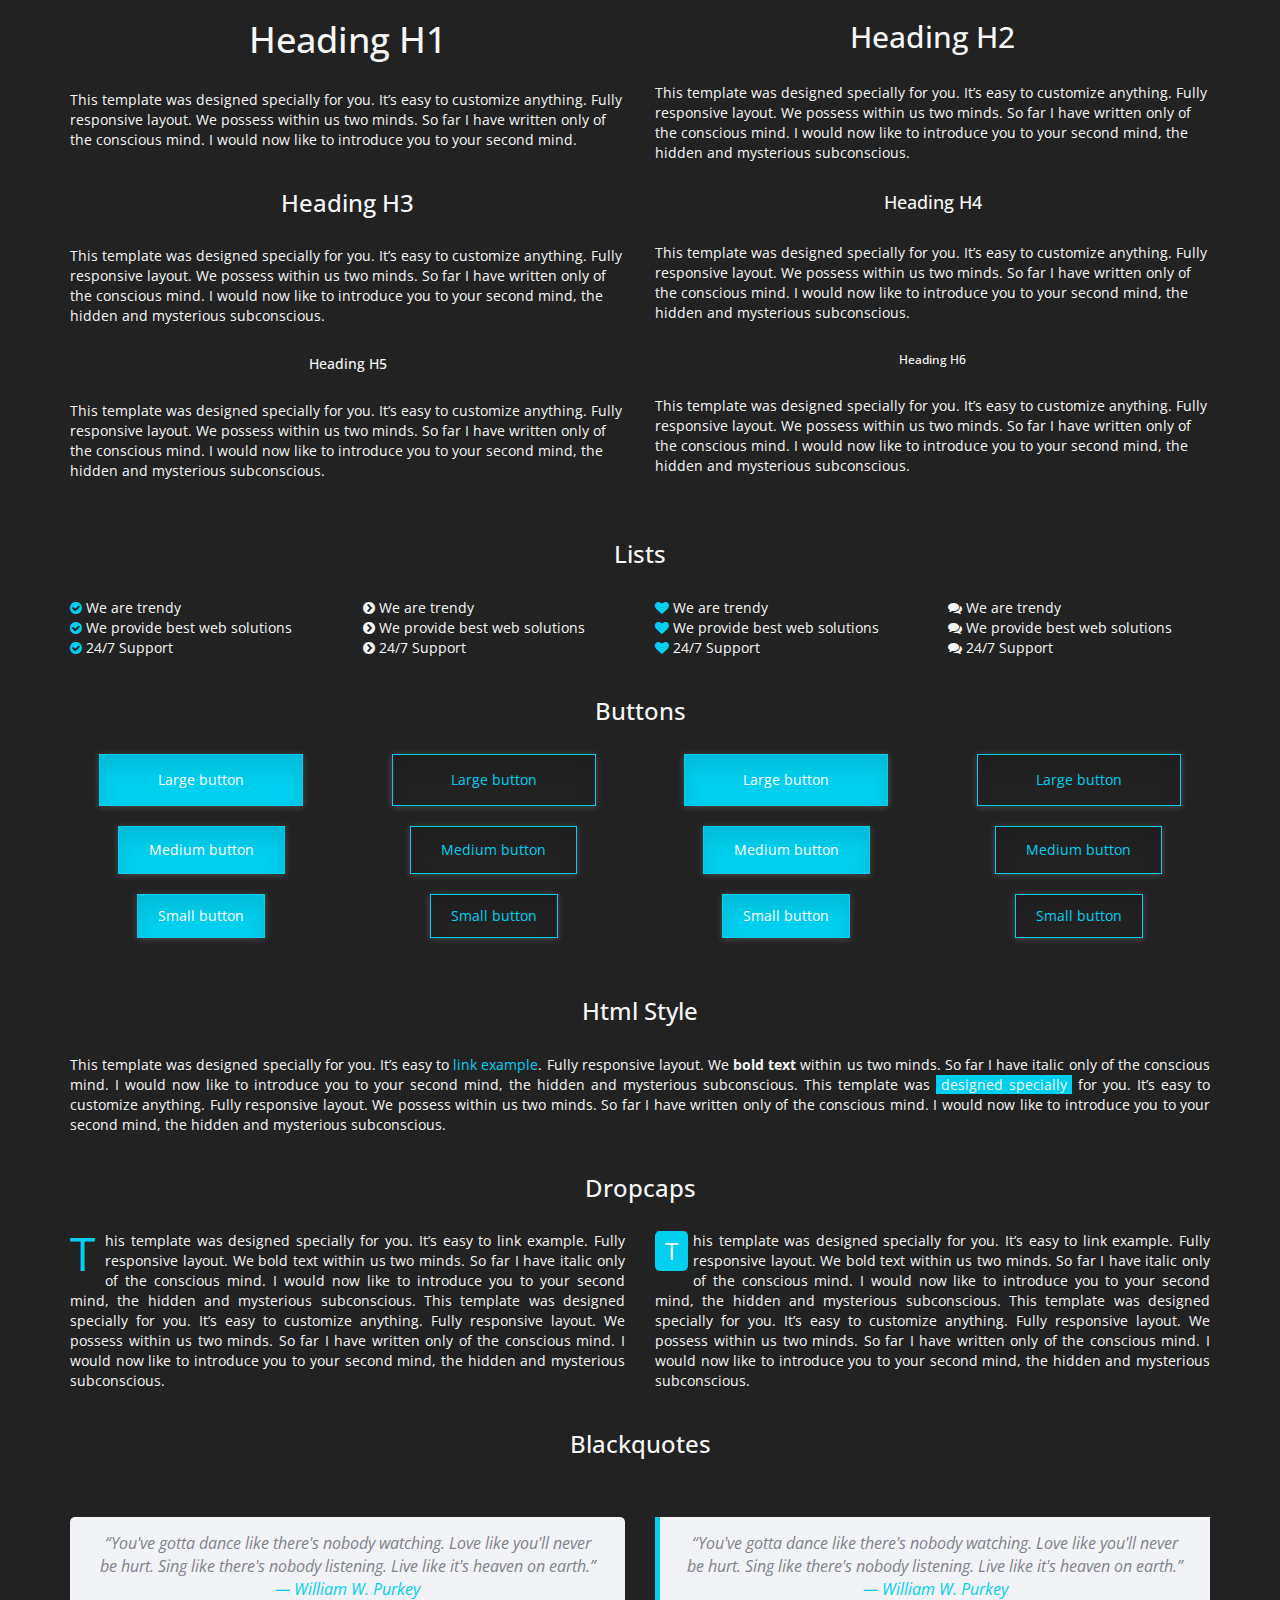
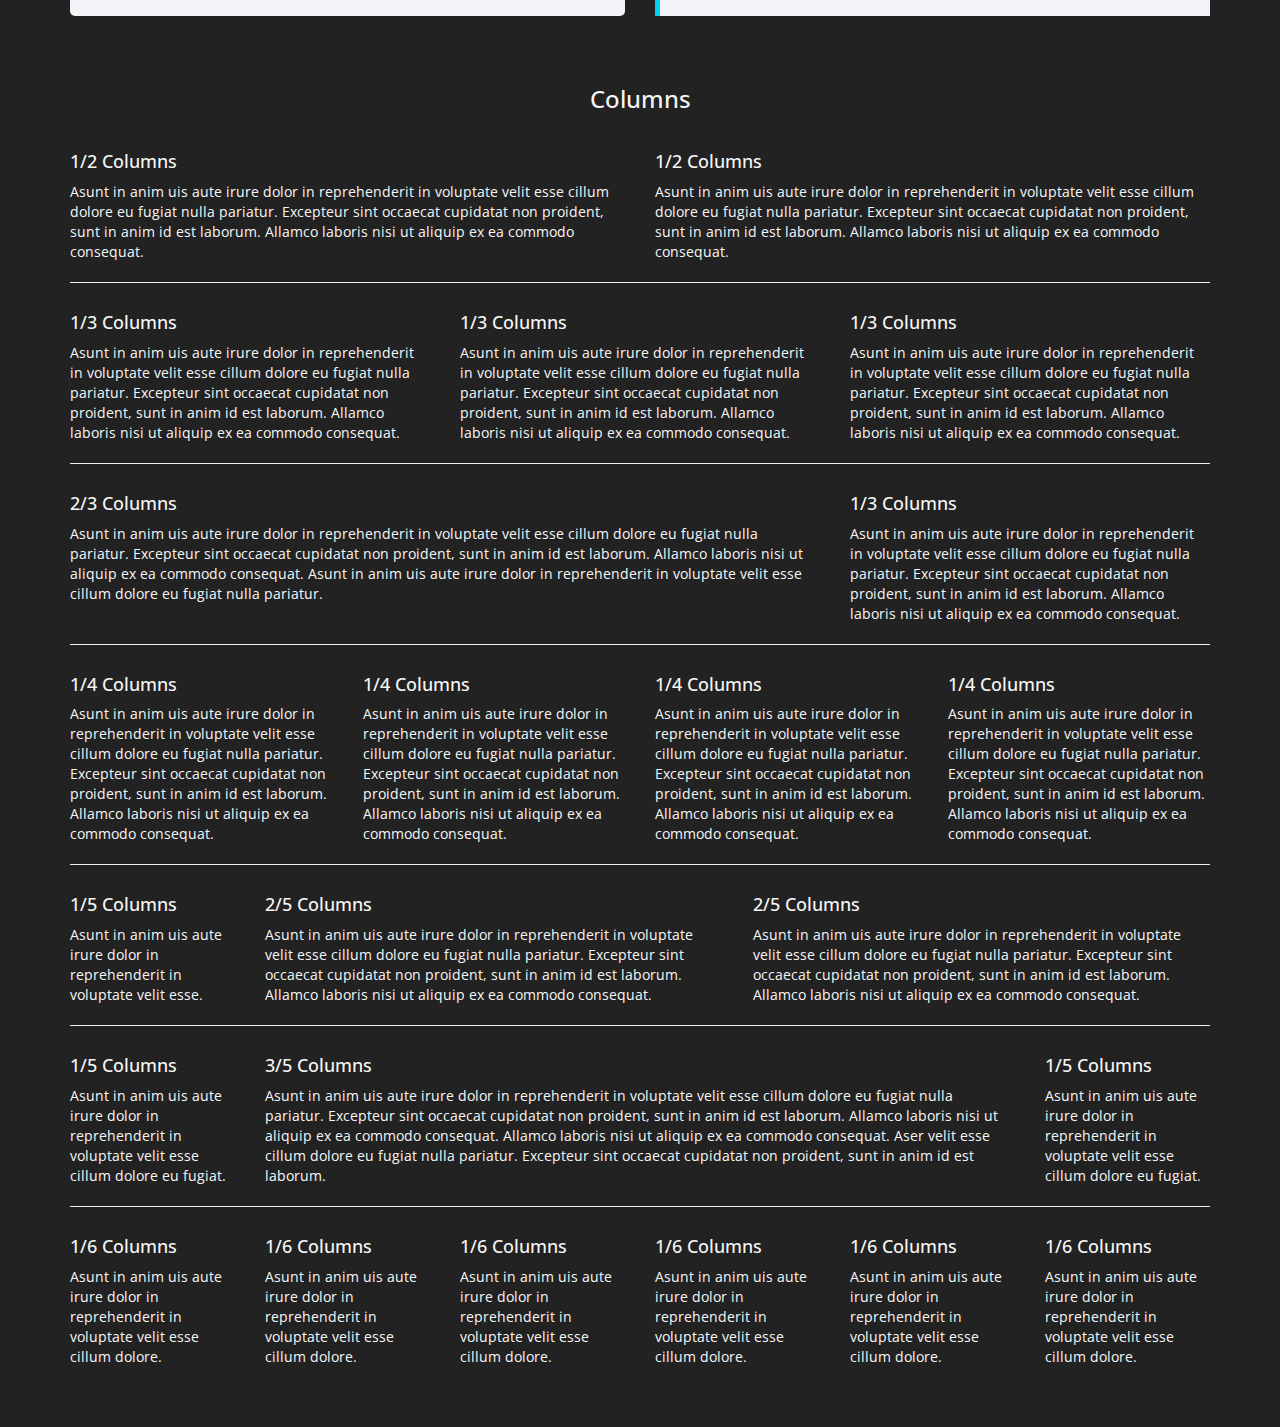
<file: typography.html>
<!DOCTYPE html>
<html lang="en">
  <head>
	<meta http-equiv="content-type" content="text/html; charset=UTF-8">
	<meta name="viewport" content="width=device-width, initial-scale=1.0, maximum-scale=1, user-scalable=no">
    <meta charset="utf-8">
    <title>Xlight Bootstrap Responsive HTML5/CSS3 Template</title>
    <meta name="description" content="Xlight Bootstrap Responsive HTML5/CSS3 Template">
    <meta name="author" content="Andsolutions.it">
    <meta name="description" content="">
	
    <link href="css/bootstrap.min.css" rel="stylesheet">
	<link href="css/bootstrap-theme.min.css" rel="stylesheet">
	<link href="css/animate.min.css" rel="stylesheet" >	
	<link href="css/font-awesome.min.css" rel="stylesheet">	
	<link href="css/prettyPhoto.css" rel="stylesheet">
	
	<link href="css/theme.css" rel="stylesheet">	
	<link href="css/responsive.css" rel="stylesheet">
	<link href="css/colors/blue.css" rel="stylesheet" class="colors">


	<!-- Google Font -->
    <link href='http://fonts.googleapis.com/css?family=Open+Sans:400,700' rel='stylesheet' type='text/css'>
	<link href='http://fonts.googleapis.com/css?family=Open+Sans+Condensed:300,700' rel='stylesheet' type='text/css'>
    
	<!-- Favicons -->
    <link rel="shortcut icon" href="images/ico/favicon.ico">	
    <link rel="apple-touch-icon" href="images/ico/apple-touch-icon.png">
    <link rel="apple-touch-icon" sizes="72x72" href="images/ico/apple-touch-icon-72.png">
    <link rel="apple-touch-icon" sizes="114x114" href="images/ico/apple-touch-icon-114.png">
    <link rel="apple-touch-icon" sizes="144x144" href="images/ico/apple-touch-icon-144.png">
</head>
	<body data-spy="scroll" data-target="#mynav" data-offset="85">

        <div class="container">
            <div class="row">
                <div class="col-lg-12">
                    <div class="row">
                        <div class="col-lg-6">
                            <h1>Heading H1</h1><br>
                            <div class="text-left">This template was designed specially  for you. It’s easy to customize anything. Fully responsive layout. We possess within us two minds. So far I have written only of the conscious mind. I would now like to introduce you to your second mind.</div><br>
                            <h3>Heading H3</h3><br>
                            <div class="text-left">This template was designed specially  for you. It’s easy to customize anything. Fully responsive layout. We possess within us two minds. So far I have written only of the conscious mind. I would now like to introduce you to your second mind, the hidden and mysterious subconscious.</div><br>
                            <h5>Heading H5</h5><br>
                            <div class="text-left">This template was designed specially  for you. It’s easy to customize anything. Fully responsive layout. We possess within us two minds. So far I have written only of the conscious mind. I would now like to introduce you to your second mind, the hidden and mysterious subconscious.</div><br>
                        </div>
                        <div class="col-lg-6">
                            <h2>Heading H2</h2><br>
                            <div class="text-left">This template was designed specially  for you. It’s easy to customize anything. Fully responsive layout. We possess within us two minds. So far I have written only of the conscious mind. I would now like to introduce you to your second mind, the hidden and mysterious subconscious.</div><br>
                            <h4>Heading H4</h4><br>
                            <div class="text-left">This template was designed specially  for you. It’s easy to customize anything. Fully responsive layout. We possess within us two minds. So far I have written only of the conscious mind. I would now like to introduce you to your second mind, the hidden and mysterious subconscious.</div><br>
                            <h6>Heading H6</h6><br>
                            <div class="text-left">This template was designed specially  for you. It’s easy to customize anything. Fully responsive layout. We possess within us two minds. So far I have written only of the conscious mind. I would now like to introduce you to your second mind, the hidden and mysterious subconscious.</div><br>
                        </div>
                    </div>
					<div class="typography-title"><h3>Lists</h3></div>
                    <div class="row">
                        <div class="col-lg-3">
                            <ul class="text-left">
                                <li><i class="fa fa-check-circle main-color"></i> We are trendy</li>
                                <li><i class="fa fa-check-circle main-color"></i> We provide best web solutions</li>
                                <li><i class="fa fa-check-circle main-color"></i> 24/7 Support </li>
                            </ul>
                        </div>
                        <div class="col-lg-3">
                            <ul class="li-arrow text-left">
                                <li><i class="fa fa-chevron-circle-right"></i> We are trendy</li>
                                <li><i class="fa fa-chevron-circle-right"></i> We provide best web solutions</li>
                                <li><i class="fa fa-chevron-circle-right"></i> 24/7 Support </li>
                            </ul>
                        </div>
                        <div class="col-lg-3">
                            <ul class="li-star text-left">
                                <li><i class="fa fa-heart main-color"></i> We are trendy</li>
                                <li><i class="fa fa-heart main-color"></i> We provide best web solutions</li>
                                <li><i class="fa fa-heart main-color"></i> 24/7 Support </li>
                            </ul>
                        </div>
                        <div class="col-lg-3">
                            <ol class="li-ol text-left" type="1">
                                <li><i class="fa fa-comments"></i> We are trendy</li>
                                <li><i class="fa fa-comments"></i> We provide best web solutions</li>
                                <li><i class="fa fa-comments"></i> 24/7 Support </li>
                            </ol>
                        </div>
                    </div>
                    <div class="typography-title"><h3>Buttons</h3></div>
                    <div class="row">
                        <div class="col-lg-3 col-md-3 col-sm-3 col-xs-6">
                            <div class="btn btn-large"><a href="#">Large button</a></div><br><br>
                            <div class="btn btn-medium"><a href="#">Medium button</a></div><br><br>
                            <div class="btn"><a href="#">Small button</a></div><br><br>
                        </div>
                        <div class="col-lg-3 col-md-3 col-sm-3 col-xs-6">
                            <div class="btn-inverse btn-large"><a href="#">Large button</a></div><br><br>
                            <div class="btn-inverse btn-medium"><a href="#">Medium button</a></div><br><br>
                            <div class="btn-inverse"><a href="#">Small button</a></div><br><br>
                        </div>
                        <div class="col-lg-3 col-md-3 col-sm-3 col-xs-6">
                            <div class="btn btn-large"><a href="#">Large button</a></div><br><br>
                            <div class="btn btn-medium"><a href="#">Medium button</a></div><br><br>
                            <div class="btn"><a href="#">Small button</a></div><br><br>
                        </div>
                        <div class="col-lg-3 col-md-3 col-sm-3 col-xs-6">
                            <div class="btn-inverse btn-large"><a href="#">Large button</a></div><br><br>
                            <div class="btn-inverse btn-medium"><a href="#">Medium button</a></div><br><br>
                            <div class="btn-inverse"><a href="#">Small button</a></div><br><br>
                        </div>
                    </div>
					<div class="typography-title"><h3>Html style</h3></div>
                    <div class="row text-justify">
                        <div class="col-lg-12">
						This template was designed specially  for you. It’s easy to <a href="#" class="link">link example</a>. Fully responsive layout. We <b>bold text</b> within us two minds. So far I have italic only of the conscious mind. I would now like to introduce you to your second mind, the hidden and mysterious subconscious. This template was <span class="text-color">designed specially</span>  for you. It’s easy to customize anything. Fully responsive layout. We possess within us two minds. So far I have written only of the conscious mind. I would now like to introduce you to your second mind, the hidden and mysterious subconscious.</div>
                    </div>
					<div class="typography-title"><h3>Dropcaps</h3></div>
                    <div class="row text-justify">
                        <div class="col-lg-6"><div class="dporcaps">T</div>his template was designed specially  for you. It’s easy to link example. Fully responsive layout. We bold text within us two minds. So far I have italic only of the conscious mind. I would now like to introduce you to your second mind, the hidden and mysterious subconscious. This template was designed specially  for you. It’s easy to customize anything. Fully responsive layout. We possess within us two minds. So far I have written only of the conscious mind. I would now like to introduce you to your second mind, the hidden and mysterious subconscious.</div>
                        <div class="col-lg-6"><div class="dporcaps-negative">T</div>his template was designed specially  for you. It’s easy to link example. Fully responsive layout. We bold text within us two minds. So far I have italic only of the conscious mind. I would now like to introduce you to your second mind, the hidden and mysterious subconscious. This template was designed specially  for you. It’s easy to customize anything. Fully responsive layout. We possess within us two minds. So far I have written only of the conscious mind. I would now like to introduce you to your second mind, the hidden and mysterious subconscious.</div>
                    </div>
					<div class="typography-title"><h3>Blackquotes</h3></div>
                    <div class="row">
                        <div class="col-lg-6"><blockquote>“You've gotta dance like there's nobody watching. Love like you'll never be hurt. Sing like there's nobody listening.  Live like it's heaven on earth.”<cite>― William W. Purkey</cite></blockquote></div>
                        <div class="col-lg-6"><blockquote class="blockqoute-style-2">“You've gotta dance like there's nobody watching. Love like you'll never be hurt. Sing like there's nobody listening.  Live like it's heaven on earth.”<cite>― William W. Purkey</cite></blockquote></div>
                    </div>
					<div class="typography-title"><h3>Columns</h3></div>
                    <div class="row text-left">
                        <div class="col-lg-6">
                            <h4>1/2 Columns</h4>
                            Asunt in anim uis aute irure dolor in reprehenderit in voluptate velit esse cillum dolore eu fugiat nulla pariatur. 
                          Excepteur sint occaecat cupidatat non proident, sunt in anim id est laborum. Allamco laboris nisi ut aliquip ex ea commodo consequat. 
                        </div>
                        <div class="col-lg-6">
                            <h4>1/2 Columns</h4>
                            Asunt in anim uis aute irure dolor in reprehenderit in voluptate velit esse cillum dolore eu fugiat nulla pariatur. Excepteur sint occaecat cupidatat non proident, sunt in anim id est laborum. Allamco laboris nisi ut aliquip ex ea commodo consequat. 
                        </div>
                    </div>
                    <hr>
                    <div class="row text-left">
                        <div class="col-lg-4">
                            <h4>1/3 Columns</h4>
                          Asunt in anim uis aute irure dolor in reprehenderit in voluptate velit esse cillum dolore eu fugiat nulla pariatur. 
                          Excepteur sint occaecat cupidatat non proident, sunt in anim id est laborum. Allamco laboris nisi ut aliquip ex ea commodo consequat. 
                        </div>
                        <div class="col-lg-4">
                          <h4>1/3 Columns</h4>
                          Asunt in anim uis aute irure dolor in reprehenderit in voluptate velit esse cillum dolore eu fugiat nulla pariatur. 
                          Excepteur sint occaecat cupidatat non proident, sunt in anim id est laborum. Allamco laboris nisi ut aliquip ex ea commodo consequat. 
                        </div>
                        <div class="col-lg-4">
                          <h4>1/3 Columns</h4>
                          Asunt in anim uis aute irure dolor in reprehenderit in voluptate velit esse cillum dolore eu fugiat nulla pariatur. 
                          Excepteur sint occaecat cupidatat non proident, sunt in anim id est laborum. Allamco laboris nisi ut aliquip ex ea commodo consequat. 
                        </div>
                      </div>
                      <hr>
                      <div class="row text-left">
                        <div class="col-lg-8">
                          <h4>2/3 Columns</h4>
                          Asunt in anim uis aute irure dolor in reprehenderit in voluptate velit esse cillum dolore eu fugiat nulla pariatur. 
                          Excepteur sint occaecat cupidatat non proident, sunt in anim id est laborum. Allamco laboris nisi ut aliquip ex ea commodo consequat. 
                          Asunt in anim uis aute irure dolor in reprehenderit in voluptate velit esse cillum dolore eu fugiat nulla pariatur. 
                        </div>
                        <div class="col-lg-4">
                          <h4>1/3 Columns</h4>
                          Asunt in anim uis aute irure dolor in reprehenderit in voluptate velit esse cillum dolore eu fugiat nulla pariatur. 
                          Excepteur sint occaecat cupidatat non proident, sunt in anim id est laborum. Allamco laboris nisi ut aliquip ex ea commodo consequat. 
                        </div>
                      </div>
                      <hr>
                      <div class="row text-left">
                        <div class="col-lg-3">
                          <h4>1/4 Columns</h4>
                          Asunt in anim uis aute irure dolor in reprehenderit in voluptate velit esse cillum dolore eu fugiat nulla pariatur. 
                          Excepteur sint occaecat cupidatat non proident, sunt in anim id est laborum. Allamco laboris nisi ut aliquip ex ea commodo consequat. 
                        </div>
                        <div class="col-lg-3">
                          <h4>1/4 Columns</h4>
                          Asunt in anim uis aute irure dolor in reprehenderit in voluptate velit esse cillum dolore eu fugiat nulla pariatur. 
                          Excepteur sint occaecat cupidatat non proident, sunt in anim id est laborum. Allamco laboris nisi ut aliquip ex ea commodo consequat. 
                        </div>
                        <div class="col-lg-3">
                          <h4>1/4 Columns</h4>
                          Asunt in anim uis aute irure dolor in reprehenderit in voluptate velit esse cillum dolore eu fugiat nulla pariatur. 
                          Excepteur sint occaecat cupidatat non proident, sunt in anim id est laborum. Allamco laboris nisi ut aliquip ex ea commodo consequat. 
                        </div>
                        <div class="col-lg-3">
                          <h4>1/4 Columns</h4>
                          Asunt in anim uis aute irure dolor in reprehenderit in voluptate velit esse cillum dolore eu fugiat nulla pariatur. 
                          Excepteur sint occaecat cupidatat non proident, sunt in anim id est laborum. Allamco laboris nisi ut aliquip ex ea commodo consequat. 
                        </div>
                      </div>
                      <hr>
                      <div class="row text-left">
                        <div class="col-lg-2">
                          <h4>1/5 Columns</h4>
                          Asunt in anim uis aute irure dolor in reprehenderit in voluptate velit esse. 
                        </div>
                        <div class="col-lg-5">
                          <h4>2/5 Columns</h4>
                          Asunt in anim uis aute irure dolor in reprehenderit in voluptate velit esse cillum dolore eu fugiat nulla pariatur. 
                          Excepteur sint occaecat cupidatat non proident, sunt in anim id est laborum. Allamco laboris nisi ut aliquip ex ea commodo consequat. 
                        </div>
                        <div class="col-lg-5">
                          <h4>2/5 Columns</h4>
                          Asunt in anim uis aute irure dolor in reprehenderit in voluptate velit esse cillum dolore eu fugiat nulla pariatur. 
                          Excepteur sint occaecat cupidatat non proident, sunt in anim id est laborum. Allamco laboris nisi ut aliquip ex ea commodo consequat. 
                        </div>
                      </div>
                      <hr>
                      <div class="row text-left">
                        <div class="col-lg-2">
                          <h4>1/5 Columns</h4>
                          Asunt in anim uis aute irure dolor in reprehenderit in voluptate velit esse cillum dolore eu fugiat. 
                        </div>
                        <div class="col-lg-8">
                          <h4>3/5 Columns</h4>
                          Asunt in anim uis aute irure dolor in reprehenderit in voluptate velit esse cillum dolore eu fugiat nulla pariatur. 
                          Excepteur sint occaecat cupidatat non proident, sunt in anim id est laborum. Allamco laboris nisi ut aliquip ex ea commodo consequat. 
                          Allamco laboris nisi ut aliquip ex ea commodo consequat. Aser velit esse cillum dolore eu fugiat nulla pariatur. 
                          Excepteur sint occaecat cupidatat non proident, sunt in anim id est laborum.
                        </div>
                        <div class="col-lg-2">
                          <h4>1/5 Columns</h4>
                          Asunt in anim uis aute irure dolor in reprehenderit in voluptate velit esse cillum dolore eu fugiat. 
                        </div>
                      </div>
                      <hr>
                      <div class="row text-left">
                        <div class="col-lg-2">
                          <h4>1/6 Columns</h4>
                          Asunt in anim uis aute irure dolor in reprehenderit in voluptate velit esse cillum dolore. 
                        </div>
                        <div class="col-lg-2">
                          <h4>1/6 Columns</h4>
                          Asunt in anim uis aute irure dolor in reprehenderit in voluptate velit esse cillum dolore. 
                        </div>
                        <div class="col-lg-2">
                          <h4>1/6 Columns</h4>
                          Asunt in anim uis aute irure dolor in reprehenderit in voluptate velit esse cillum dolore. 
                        </div>
                        <div class="col-lg-2">
                          <h4>1/6 Columns</h4>
                          Asunt in anim uis aute irure dolor in reprehenderit in voluptate velit esse cillum dolore. 
                        </div>
                        <div class="col-lg-2">
                          <h4>1/6 Columns</h4>
                          Asunt in anim uis aute irure dolor in reprehenderit in voluptate velit esse cillum dolore. 
                        </div>
                        <div class="col-lg-2">
                          <h4>1/6 Columns</h4>
                          Asunt in anim uis aute irure dolor in reprehenderit in voluptate velit esse cillum dolore. 
                        </div>
                    </div>
                </div>
            </div>
        </div>
        <br><br><br>
<!-- Scroll to Top  -->
<a href="#" class="scroll-up"><i class="fa fa-arrow-up"></i></a>
<!-- End Scroll To Top  -->
	
	
    <!-- Bootstrap core JavaScript
    ================================================== -->
    <!-- Placed at the end of the document so the pages load faster -->
	<script src="js/jquery.min.js"></script>
	<script src="js/bootstrap.min.js"></script>
	<script src="js/retina.min.js"></script>
	<script src="js/jquery.easing.min.js"></script>
	<script src="js/wow.min.js"></script>	
	<script src="js/waypoints.min.js"></script>	
	<script src="js/jquery.countTo.js"></script>
	<script src="js/jquery.mixitup.min.js"></script>
	<script src="js/jquery.prettyPhoto.js"></script>	
	<script src="js/jquery.knob.min.js"></script>	
	<script src="js/jquery.validate.min.js"></script>
	
	
	
	
	<script src="js/custom.js"></script>

</html>
</file>
<file: css/prettyPhoto.css>
div.pp_default .pp_top,div.pp_default .pp_top .pp_middle,div.pp_default .pp_top .pp_left,div.pp_default .pp_top .pp_right,div.pp_default .pp_bottom,div.pp_default .pp_bottom .pp_left,div.pp_default .pp_bottom .pp_middle,div.pp_default .pp_bottom .pp_right{height:13px}
div.pp_default .pp_top .pp_left{background:url(../images/prettyPhoto/default/sprite.png) -78px -93px no-repeat}
div.pp_default .pp_top .pp_middle{background:url(../images/prettyPhoto/default/sprite_x.png) top left repeat-x}
div.pp_default .pp_top .pp_right{background:url(../images/prettyPhoto/default/sprite.png) -112px -93px no-repeat}
div.pp_default .pp_content .ppt{color:#f8f8f8}
div.pp_default .pp_content_container .pp_left{background:url(../images/prettyPhoto/default/sprite_y.png) -7px 0 repeat-y;padding-left:13px}
div.pp_default .pp_content_container .pp_right{background:url(../images/prettyPhoto/default/sprite_y.png) top right repeat-y;padding-right:13px}
div.pp_default .pp_next:hover{background:url(../images/prettyPhoto/default/sprite_next.png) center right no-repeat;cursor:pointer}
div.pp_default .pp_previous:hover{background:url(../images/prettyPhoto/default/sprite_prev.png) center left no-repeat;cursor:pointer}
div.pp_default .pp_expand{background:url(../images/prettyPhoto/default/sprite.png) 0 -29px no-repeat;cursor:pointer;width:28px;height:28px}
div.pp_default .pp_expand:hover{background:url(../images/prettyPhoto/default/sprite.png) 0 -56px no-repeat;cursor:pointer}
div.pp_default .pp_contract{background:url(../images/prettyPhoto/default/sprite.png) 0 -84px no-repeat;cursor:pointer;width:28px;height:28px}
div.pp_default .pp_contract:hover{background:url(../images/prettyPhoto/default/sprite.png) 0 -113px no-repeat;cursor:pointer}
div.pp_default .pp_close{width:30px;height:30px;background:url(../images/prettyPhoto/default/sprite.png) 2px 1px no-repeat;cursor:pointer}
div.pp_default .pp_gallery ul li a{background:url(../images/prettyPhoto/default/default_thumb.png) center center #f8f8f8;border:1px solid #aaa}
div.pp_default .pp_social{margin-top:7px}
div.pp_default .pp_gallery a.pp_arrow_previous,div.pp_default .pp_gallery a.pp_arrow_next{position:static;left:auto}
div.pp_default .pp_nav .pp_play,div.pp_default .pp_nav .pp_pause{background:url(../images/prettyPhoto/default/sprite.png) -51px 1px no-repeat;height:30px;width:30px}
div.pp_default .pp_nav .pp_pause{background-position:-51px -29px}
div.pp_default a.pp_arrow_previous,div.pp_default a.pp_arrow_next{background:url(../images/prettyPhoto/default/sprite.png) -31px -3px no-repeat;height:20px;width:20px;margin:4px 0 0}
div.pp_default a.pp_arrow_next{left:52px;background-position:-82px -3px}
div.pp_default .pp_content_container .pp_details{margin-top:5px}
div.pp_default .pp_nav{clear:none;height:30px;width:110px;position:relative}
div.pp_default .pp_nav .currentTextHolder{font-family:Georgia;font-style:italic;color:#999;font-size:11px;left:75px;line-height:25px;position:absolute;top:2px;margin:0;padding:0 0 0 10px}
div.pp_default .pp_close:hover,div.pp_default .pp_nav .pp_play:hover,div.pp_default .pp_nav .pp_pause:hover,div.pp_default .pp_arrow_next:hover,div.pp_default .pp_arrow_previous:hover{opacity:0.7}
div.pp_default .pp_description{font-size:11px;font-weight:700;line-height:14px;margin:5px 50px 5px 0}
div.pp_default .pp_bottom .pp_left{background:url(../images/prettyPhoto/default/sprite.png) -78px -127px no-repeat}
div.pp_default .pp_bottom .pp_middle{background:url(../images/prettyPhoto/default/sprite_x.png) bottom left repeat-x}
div.pp_default .pp_bottom .pp_right{background:url(../images/prettyPhoto/default/sprite.png) -112px -127px no-repeat}
div.pp_default .pp_loaderIcon{background:url(../images/prettyPhoto/default/loader.gif) center center no-repeat}
div.light_rounded .pp_top .pp_left{background:url(../images/prettyPhoto/light_rounded/sprite.png) -88px -53px no-repeat}
div.light_rounded .pp_top .pp_right{background:url(../images/prettyPhoto/light_rounded/sprite.png) -110px -53px no-repeat}
div.light_rounded .pp_next:hover{background:url(../images/prettyPhoto/light_rounded/btnNext.png) center right no-repeat;cursor:pointer}
div.light_rounded .pp_previous:hover{background:url(../images/prettyPhoto/light_rounded/btnPrevious.png) center left no-repeat;cursor:pointer}
div.light_rounded .pp_expand{background:url(../images/prettyPhoto/light_rounded/sprite.png) -31px -26px no-repeat;cursor:pointer}
div.light_rounded .pp_expand:hover{background:url(../images/prettyPhoto/light_rounded/sprite.png) -31px -47px no-repeat;cursor:pointer}
div.light_rounded .pp_contract{background:url(../images/prettyPhoto/light_rounded/sprite.png) 0 -26px no-repeat;cursor:pointer}
div.light_rounded .pp_contract:hover{background:url(../images/prettyPhoto/light_rounded/sprite.png) 0 -47px no-repeat;cursor:pointer}
div.light_rounded .pp_close{width:75px;height:22px;background:url(../images/prettyPhoto/light_rounded/sprite.png) -1px -1px no-repeat;cursor:pointer}
div.light_rounded .pp_nav .pp_play{background:url(../images/prettyPhoto/light_rounded/sprite.png) -1px -100px no-repeat;height:15px;width:14px}
div.light_rounded .pp_nav .pp_pause{background:url(../images/prettyPhoto/light_rounded/sprite.png) -24px -100px no-repeat;height:15px;width:14px}
div.light_rounded .pp_arrow_previous{background:url(../images/prettyPhoto/light_rounded/sprite.png) 0 -71px no-repeat}
div.light_rounded .pp_arrow_next{background:url(../images/prettyPhoto/light_rounded/sprite.png) -22px -71px no-repeat}
div.light_rounded .pp_bottom .pp_left{background:url(../images/prettyPhoto/light_rounded/sprite.png) -88px -80px no-repeat}
div.light_rounded .pp_bottom .pp_right{background:url(../images/prettyPhoto/light_rounded/sprite.png) -110px -80px no-repeat}
div.dark_rounded .pp_top .pp_left{background:url(../images/prettyPhoto/dark_rounded/sprite.png) -88px -53px no-repeat}
div.dark_rounded .pp_top .pp_right{background:url(../images/prettyPhoto/dark_rounded/sprite.png) -110px -53px no-repeat}
div.dark_rounded .pp_content_container .pp_left{background:url(../images/prettyPhoto/dark_rounded/contentPattern.png) top left repeat-y}
div.dark_rounded .pp_content_container .pp_right{background:url(../images/prettyPhoto/dark_rounded/contentPattern.png) top right repeat-y}
div.dark_rounded .pp_next:hover{background:url(../images/prettyPhoto/dark_rounded/btnNext.png) center right no-repeat;cursor:pointer}
div.dark_rounded .pp_previous:hover{background:url(../images/prettyPhoto/dark_rounded/btnPrevious.png) center left no-repeat;cursor:pointer}
div.dark_rounded .pp_expand{background:url(../images/prettyPhoto/dark_rounded/sprite.png) -31px -26px no-repeat;cursor:pointer}
div.dark_rounded .pp_expand:hover{background:url(../images/prettyPhoto/dark_rounded/sprite.png) -31px -47px no-repeat;cursor:pointer}
div.dark_rounded .pp_contract{background:url(../images/prettyPhoto/dark_rounded/sprite.png) 0 -26px no-repeat;cursor:pointer}
div.dark_rounded .pp_contract:hover{background:url(../images/prettyPhoto/dark_rounded/sprite.png) 0 -47px no-repeat;cursor:pointer}
div.dark_rounded .pp_close{width:75px;height:22px;background:url(../images/prettyPhoto/dark_rounded/sprite.png) -1px -1px no-repeat;cursor:pointer}
div.dark_rounded .pp_description{margin-right:85px;color:#fff}
div.dark_rounded .pp_nav .pp_play{background:url(../images/prettyPhoto/dark_rounded/sprite.png) -1px -100px no-repeat;height:15px;width:14px}
div.dark_rounded .pp_nav .pp_pause{background:url(../images/prettyPhoto/dark_rounded/sprite.png) -24px -100px no-repeat;height:15px;width:14px}
div.dark_rounded .pp_arrow_previous{background:url(../images/prettyPhoto/dark_rounded/sprite.png) 0 -71px no-repeat}
div.dark_rounded .pp_arrow_next{background:url(../images/prettyPhoto/dark_rounded/sprite.png) -22px -71px no-repeat}
div.dark_rounded .pp_bottom .pp_left{background:url(../images/prettyPhoto/dark_rounded/sprite.png) -88px -80px no-repeat}
div.dark_rounded .pp_bottom .pp_right{background:url(../images/prettyPhoto/dark_rounded/sprite.png) -110px -80px no-repeat}
div.dark_rounded .pp_loaderIcon{background:url(../images/prettyPhoto/dark_rounded/loader.gif) center center no-repeat}
div.dark_square .pp_left,div.dark_square .pp_middle,div.dark_square .pp_right,div.dark_square .pp_content{background:#000}
div.dark_square .pp_description{color:#fff;margin:0 85px 0 0}
div.dark_square .pp_loaderIcon{background:url(../images/prettyPhoto/dark_square/loader.gif) center center no-repeat}
div.dark_square .pp_expand{background:url(../images/prettyPhoto/dark_square/sprite.png) -31px -26px no-repeat;cursor:pointer}
div.dark_square .pp_expand:hover{background:url(../images/prettyPhoto/dark_square/sprite.png) -31px -47px no-repeat;cursor:pointer}
div.dark_square .pp_contract{background:url(../images/prettyPhoto/dark_square/sprite.png) 0 -26px no-repeat;cursor:pointer}
div.dark_square .pp_contract:hover{background:url(../images/prettyPhoto/dark_square/sprite.png) 0 -47px no-repeat;cursor:pointer}
div.dark_square .pp_close{width:75px;height:22px;background:url(../images/prettyPhoto/dark_square/sprite.png) -1px -1px no-repeat;cursor:pointer}
div.dark_square .pp_nav{clear:none}
div.dark_square .pp_nav .pp_play{background:url(../images/prettyPhoto/dark_square/sprite.png) -1px -100px no-repeat;height:15px;width:14px}
div.dark_square .pp_nav .pp_pause{background:url(../images/prettyPhoto/dark_square/sprite.png) -24px -100px no-repeat;height:15px;width:14px}
div.dark_square .pp_arrow_previous{background:url(../images/prettyPhoto/dark_square/sprite.png) 0 -71px no-repeat}
div.dark_square .pp_arrow_next{background:url(../images/prettyPhoto/dark_square/sprite.png) -22px -71px no-repeat}
div.dark_square .pp_next:hover{background:url(../images/prettyPhoto/dark_square/btnNext.png) center right no-repeat;cursor:pointer}
div.dark_square .pp_previous:hover{background:url(../images/prettyPhoto/dark_square/btnPrevious.png) center left no-repeat;cursor:pointer}
div.light_square .pp_expand{background:url(../images/prettyPhoto/light_square/sprite.png) -31px -26px no-repeat;cursor:pointer}
div.light_square .pp_expand:hover{background:url(../images/prettyPhoto/light_square/sprite.png) -31px -47px no-repeat;cursor:pointer}
div.light_square .pp_contract{background:url(../images/prettyPhoto/light_square/sprite.png) 0 -26px no-repeat;cursor:pointer}
div.light_square .pp_contract:hover{background:url(../images/prettyPhoto/light_square/sprite.png) 0 -47px no-repeat;cursor:pointer}
div.light_square .pp_close{width:75px;height:22px;background:url(../images/prettyPhoto/light_square/sprite.png) -1px -1px no-repeat;cursor:pointer}
div.light_square .pp_nav .pp_play{background:url(../images/prettyPhoto/light_square/sprite.png) -1px -100px no-repeat;height:15px;width:14px}
div.light_square .pp_nav .pp_pause{background:url(../images/prettyPhoto/light_square/sprite.png) -24px -100px no-repeat;height:15px;width:14px}
div.light_square .pp_arrow_previous{background:url(../images/prettyPhoto/light_square/sprite.png) 0 -71px no-repeat}
div.light_square .pp_arrow_next{background:url(../images/prettyPhoto/light_square/sprite.png) -22px -71px no-repeat}
div.light_square .pp_next:hover{background:url(../images/prettyPhoto/light_square/btnNext.png) center right no-repeat;cursor:pointer}
div.light_square .pp_previous:hover{background:url(../images/prettyPhoto/light_square/btnPrevious.png) center left no-repeat;cursor:pointer}
div.facebook .pp_top .pp_left{background:url(../images/prettyPhoto/facebook/sprite.png) -88px -53px no-repeat}
div.facebook .pp_top .pp_middle{background:url(../images/prettyPhoto/facebook/contentPatternTop.png) top left repeat-x}
div.facebook .pp_top .pp_right{background:url(../images/prettyPhoto/facebook/sprite.png) -110px -53px no-repeat}
div.facebook .pp_content_container .pp_left{background:url(../images/prettyPhoto/facebook/contentPatternLeft.png) top left repeat-y}
div.facebook .pp_content_container .pp_right{background:url(../images/prettyPhoto/facebook/contentPatternRight.png) top right repeat-y}
div.facebook .pp_expand{background:url(../images/prettyPhoto/facebook/sprite.png) -31px -26px no-repeat;cursor:pointer}
div.facebook .pp_expand:hover{background:url(../images/prettyPhoto/facebook/sprite.png) -31px -47px no-repeat;cursor:pointer}
div.facebook .pp_contract{background:url(../images/prettyPhoto/facebook/sprite.png) 0 -26px no-repeat;cursor:pointer}
div.facebook .pp_contract:hover{background:url(../images/prettyPhoto/facebook/sprite.png) 0 -47px no-repeat;cursor:pointer}
div.facebook .pp_close{width:22px;height:22px;background:url(../images/prettyPhoto/facebook/sprite.png) -1px -1px no-repeat;cursor:pointer}
div.facebook .pp_description{margin:0 37px 0 0}
div.facebook .pp_loaderIcon{background:url(../images/prettyPhoto/facebook/loader.gif) center center no-repeat}
div.facebook .pp_arrow_previous{background:url(../images/prettyPhoto/facebook/sprite.png) 0 -71px no-repeat;height:22px;margin-top:0;width:22px}
div.facebook .pp_arrow_previous.disabled{background-position:0 -96px;cursor:default}
div.facebook .pp_arrow_next{background:url(../images/prettyPhoto/facebook/sprite.png) -32px -71px no-repeat;height:22px;margin-top:0;width:22px}
div.facebook .pp_arrow_next.disabled{background-position:-32px -96px;cursor:default}
div.facebook .pp_nav{margin-top:0}
div.facebook .pp_nav p{font-size:15px;padding:0 3px 0 4px}
div.facebook .pp_nav .pp_play{background:url(../images/prettyPhoto/facebook/sprite.png) -1px -123px no-repeat;height:22px;width:22px}
div.facebook .pp_nav .pp_pause{background:url(../images/prettyPhoto/facebook/sprite.png) -32px -123px no-repeat;height:22px;width:22px}
div.facebook .pp_next:hover{background:url(../images/prettyPhoto/facebook/btnNext.png) center right no-repeat;cursor:pointer}
div.facebook .pp_previous:hover{background:url(../images/prettyPhoto/facebook/btnPrevious.png) center left no-repeat;cursor:pointer}
div.facebook .pp_bottom .pp_left{background:url(../images/prettyPhoto/facebook/sprite.png) -88px -80px no-repeat}
div.facebook .pp_bottom .pp_middle{background:url(../images/prettyPhoto/facebook/contentPatternBottom.png) top left repeat-x}
div.facebook .pp_bottom .pp_right{background:url(../images/prettyPhoto/facebook/sprite.png) -110px -80px no-repeat}
div.pp_pic_holder a:focus{outline:none}
div.pp_overlay{background:#000;display:none;left:0;position:absolute;top:0;width:100%;z-index:9500}
div.pp_pic_holder{display:none;position:absolute;width:100px;z-index:10000}
.pp_content{height:40px;min-width:40px}
* html .pp_content{width:40px}
.pp_content_container{position:relative;text-align:left;width:100%}
.pp_content_container .pp_left{padding-left:20px}
.pp_content_container .pp_right{padding-right:20px}
.pp_content_container .pp_details{float:left;margin:10px 0 2px}
.pp_description{display:none;margin:0}
.pp_social{float:left;margin:0}
.pp_social .facebook{float:left;margin-left:5px;width:55px;overflow:hidden}
.pp_social .twitter{float:left}
.pp_nav{clear:right;float:left;margin:3px 10px 0 0}
.pp_nav p{float:left;white-space:nowrap;margin:2px 4px}
.pp_nav .pp_play,.pp_nav .pp_pause{float:left;margin-right:4px;text-indent:-10000px}
a.pp_arrow_previous,a.pp_arrow_next{display:block;float:left;height:15px;margin-top:3px;overflow:hidden;text-indent:-10000px;width:14px}
.pp_hoverContainer{position:absolute;top:0;width:100%;z-index:2000}
.pp_gallery{display:none;left:50%;margin-top:-50px;position:absolute;z-index:10000}
.pp_gallery div{float:left;overflow:hidden;position:relative}
.pp_gallery ul{float:left;height:35px;position:relative;white-space:nowrap;margin:0 0 0 5px;padding:0}
.pp_gallery ul a{border:1px rgba(0,0,0,0.5) solid;display:block;float:left;height:33px;overflow:hidden}
.pp_gallery ul a img{border:0}
.pp_gallery li{display:block;float:left;margin:0 5px 0 0;padding:0}
.pp_gallery li.default a{background:url(../images/prettyPhoto/facebook/default_thumbnail.gif) 0 0 no-repeat;display:block;height:33px;width:50px}
.pp_gallery .pp_arrow_previous,.pp_gallery .pp_arrow_next{margin-top:7px!important}
a.pp_next{background:url(../images/prettyPhoto/light_rounded/btnNext.png) 10000px 10000px no-repeat;display:block;float:right;height:100%;text-indent:-10000px;width:49%}
a.pp_previous{background:url(../images/prettyPhoto/light_rounded/btnNext.png) 10000px 10000px no-repeat;display:block;float:left;height:100%;text-indent:-10000px;width:49%}
a.pp_expand,a.pp_contract{cursor:pointer;display:none;height:20px;position:absolute;right:30px;text-indent:-10000px;top:10px;width:20px;z-index:20000}
a.pp_close{position:absolute;right:0;top:0;display:block;line-height:22px;text-indent:-10000px}
.pp_loaderIcon{display:block;height:24px;left:50%;position:absolute;top:50%;width:24px;margin:-12px 0 0 -12px}
#pp_full_res{line-height:1!important}
#pp_full_res .pp_inline{text-align:left}
#pp_full_res .pp_inline p{margin:0 0 15px}
div.ppt{color:#fff;display:none;font-size:17px;z-index:9999;margin:0 0 5px 15px}
div.pp_default .pp_content,div.light_rounded .pp_content{background-color:#fff}
div.pp_default #pp_full_res .pp_inline,div.light_rounded .pp_content .ppt,div.light_rounded #pp_full_res .pp_inline,div.light_square .pp_content .ppt,div.light_square #pp_full_res .pp_inline,div.facebook .pp_content .ppt,div.facebook #pp_full_res .pp_inline{color:#000}
div.pp_default .pp_gallery ul li a:hover,div.pp_default .pp_gallery ul li.selected a,.pp_gallery ul a:hover,.pp_gallery li.selected a{border-color:#fff}
div.pp_default .pp_details,div.light_rounded .pp_details,div.dark_rounded .pp_details,div.dark_square .pp_details,div.light_square .pp_details,div.facebook .pp_details{position:relative}
div.light_rounded .pp_top .pp_middle,div.light_rounded .pp_content_container .pp_left,div.light_rounded .pp_content_container .pp_right,div.light_rounded .pp_bottom .pp_middle,div.light_square .pp_left,div.light_square .pp_middle,div.light_square .pp_right,div.light_square .pp_content,div.facebook .pp_content{background:#fff}
div.light_rounded .pp_description,div.light_square .pp_description{margin-right:85px}
div.light_rounded .pp_gallery a.pp_arrow_previous,div.light_rounded .pp_gallery a.pp_arrow_next,div.dark_rounded .pp_gallery a.pp_arrow_previous,div.dark_rounded .pp_gallery a.pp_arrow_next,div.dark_square .pp_gallery a.pp_arrow_previous,div.dark_square .pp_gallery a.pp_arrow_next,div.light_square .pp_gallery a.pp_arrow_previous,div.light_square .pp_gallery a.pp_arrow_next{margin-top:12px!important}
div.light_rounded .pp_arrow_previous.disabled,div.dark_rounded .pp_arrow_previous.disabled,div.dark_square .pp_arrow_previous.disabled,div.light_square .pp_arrow_previous.disabled{background-position:0 -87px;cursor:default}
div.light_rounded .pp_arrow_next.disabled,div.dark_rounded .pp_arrow_next.disabled,div.dark_square .pp_arrow_next.disabled,div.light_square .pp_arrow_next.disabled{background-position:-22px -87px;cursor:default}
div.light_rounded .pp_loaderIcon,div.light_square .pp_loaderIcon{background:url(../images/prettyPhoto/light_rounded/loader.gif) center center no-repeat}
div.dark_rounded .pp_top .pp_middle,div.dark_rounded .pp_content,div.dark_rounded .pp_bottom .pp_middle{background:url(../images/prettyPhoto/dark_rounded/contentPattern.png) top left repeat}
div.dark_rounded .currentTextHolder,div.dark_square .currentTextHolder{color:#c4c4c4}
div.dark_rounded #pp_full_res .pp_inline,div.dark_square #pp_full_res .pp_inline{color:#fff}
.pp_top,.pp_bottom{height:20px;position:relative}
* html .pp_top,* html .pp_bottom{padding:0 20px}
.pp_top .pp_left,.pp_bottom .pp_left{height:20px;left:0;position:absolute;width:20px}
.pp_top .pp_middle,.pp_bottom .pp_middle{height:20px;left:20px;position:absolute;right:20px}
* html .pp_top .pp_middle,* html .pp_bottom .pp_middle{left:0;position:static}
.pp_top .pp_right,.pp_bottom .pp_right{height:20px;left:auto;position:absolute;right:0;top:0;width:20px}
.pp_fade,.pp_gallery li.default a img{display:none}
</file>
<file: css/theme.css>
/*
  Theme Name: Xlight
  Theme Uri: http://www.Andsolutions.it
  Author: Andsolutions
  Author Uri: http://www.Andsolutions.it
  Description: Onepage Site Template
  Version: 1.0
  */

/*************************
*******Typography******
**************************/
.fab {
   width: 200px;
   height: 100px;
   background-color: darkred;
   border-radius: 10%;
	 box-shadow: 0 6px 10px 0 #666;
   transition: all 0.1s ease-in-out;

   font-size: 20px;
   color: white;
	 font-family: 'Open Sans', sans-serif;
   text-align: center;
   line-height: 30px;

   position: fixed;
   right: 100px;
   top: 300px;
}

.fab:hover {
   box-shadow: 0 6px 14px 0 #666;
   transform: scale(1.05);
}




html, body {
	font-family: 'Open Sans', sans-serif;
	background:#222222;
	color: #f7f7f7;
	margin:0;
	padding:0;
	width:100%;
	overflow-x: hidden;
	text-align: center;
	-webkit-font-smoothing: antialiased;
	-webkit-text-stroke: rgba(255,255,255,0.01) 0.1px;
	-webkit-text-stroke-width: 0.1px;
}

a:visited, a:focus{color: none;}

ol, ul {
    list-style: none outside none;
    margin: 0;
    padding: 0;
}


.btn {
	box-shadow: 0 12px 19px rgba(0, 0, 0, 0.1) inset, 0 1px 7px rgba(255, 255, 255, 0.2);
    -moz-user-select: none;
    background-image: none;
	color: #fff;
    border: 1px solid transparent;
    border-radius: 0;
    cursor: pointer;
    display: inline-block;
    font-size: 14px;
    font-weight: normal;
    line-height: 1.42857;
    margin-bottom: 0;
    padding: 11px 20px;
    text-align: center;
    vertical-align: middle;
    white-space: nowrap;
    -webkit-transition: all .5s ease;
    -moz-transition: all .5s ease;
    -o-transition: all .5s ease;
    -ms-transition: all .5s ease;
    transition: all .5s ease;
}

.btn-inverse {
	box-shadow: 0 12px 19px rgba(0, 0, 0, 0.1) inset, 0 1px 7px rgba(255, 255, 255, 0.2);
    -moz-user-select: none;
    background-image: none;
	background-color: transparent;
    border-radius: 0;
    cursor: pointer;
    display: inline-block;
    font-size: 14px;
    font-weight: normal;
    line-height: 1.42857;
    margin-bottom: 0;
    padding: 11px 20px;
    text-align: center;
    vertical-align: middle;
    white-space: nowrap;
    -webkit-transition: all .5s ease;
    -moz-transition: all .5s ease;
    -o-transition: all .5s ease;
    -ms-transition: all .5s ease;
    transition: all .5s ease;
}


.btn-large {
    padding: 15px 58px;
}

.btn-medium {
    padding: 13px 30px;
}

.text-left {
	text-align: left;
}

.text-justify {
	text-align: justify;
}

.text-color {
    padding: 0 5px;
}

.dporcaps-negative {
    border-radius: 5px 5px 5px 5px;
    float: left;
    font-size: 24px;
    margin-right: 5px;
    padding: 3px 10px;
}

.dporcaps {
    float: left;
    font-size: 46px;
    margin-right: 10px;
    margin-top: -10px;
}

blockquote {
    background: none repeat scroll 0 0 #F2F3F7;
    border: medium none;
    border-radius: 5px 5px 5px 5px;
    color: #80828A;
    font-size: 16px;
    font-style: italic;
    font-weight: 400;
    margin: 30px 0;
    padding: 15px 25px;
}

.blockqoute-style-2 {
    border-radius: 0 0 0 0;
}

cite {
    display: inline-block;
    font-size: 16px;
    font-style: italic;
    width: 100%;
}


/*************************/


/*************************
********Loader**********
**************************/
#preloader {
	position: fixed;
	top:0;
	left:0;
	right:0;
	bottom:0;
    width:100%;
    height:100%;
	background-color: #222222;
    z-index:99999; /* makes sure it stays on top */
}

#status {
	width:200px;
	height:200px;
	position:absolute;
	left:50%; /* centers the loading animation horizontally one the screen */
	top:50%; /* centers the loading animation vertically one the screen */
	background-repeat:no-repeat;
	background-position:center;
	margin:-100px 0 0 -100px; /* is width and height divided by two */
}

/* Loading animation: */

.spinner {
  margin: 100px auto;
  width: 50px;
  height: 30px;
  text-align: center;
  font-size: 10px;
}

.spinner > div {
  height: 100%;
  width: 6px;
  display: inline-block;

  -webkit-animation: stretchdelay 1.2s infinite ease-in-out;
  animation: stretchdelay 1.2s infinite ease-in-out;
}

.spinner .rect2 {
  -webkit-animation-delay: -1.1s;
  animation-delay: -1.1s;
}

.spinner .rect3 {
  -webkit-animation-delay: -1.0s;
  animation-delay: -1.0s;
}

.spinner .rect4 {
  -webkit-animation-delay: -0.9s;
  animation-delay: -0.9s;
}

.spinner .rect5 {
  -webkit-animation-delay: -0.8s;
  animation-delay: -0.8s;
}

@-webkit-keyframes stretchdelay {
  0%, 40%, 100% { -webkit-transform: scaleY(0.4) }
  20% { -webkit-transform: scaleY(1.0) }
}

@keyframes stretchdelay {
  0%, 40%, 100% {
    transform: scaleY(0.4);
    -webkit-transform: scaleY(0.4);
  }  20% {
    transform: scaleY(1.0);
    -webkit-transform: scaleY(1.0);
  }
}
/*************************/

/*************************
********Parallax**********
**************************/
.parallax {
  background-size: cover;
  background-repeat: no-repeat;
  background-position: center;
  background-attachment: fixed;
}

.overlay {
	background: url(../images/pattern.png);
}

/*************************
********Home CSS**********
**************************/

/* Home Slider */

#home-slider {
  overflow: hidden;
  position: relative;
}

#home-slider .caption {
	position: absolute;
	top: 50%;
	margin-top: -104px;
	left: 0;
	right: 0;
	text-align: center;
	text-transform: uppercase;
	z-index: 15;
	font-size: 18px;
	font-weight: 400;
	color: #fff;
}

#home-slider .caption h1 {
	font-family: 'Open Sans Condensed', sans-serif;
    color: #fff;
	font-weight: 700;
    font-size: 100px;
    margin-bottom: 30px;
}

#home-slider .caption p {
    color: #fff;
	font-size: 30px;
    text-transform: uppercase;
	padding-bottom: 40px;
}


.carousel-fade .carousel-inner .item {
	opacity: 0;
	-webkit-transition-property: opacity;
	transition-property: opacity;
	background-repeat: no-repeat;
	background-size: cover;
	height: 2037px;
}

.carousel-fade .carousel-inner .item:after {
  content: " ";
  position: absolute;
  top: 0;
  bottom: 0;
  left: 0;
  right: 0;
  background: rgba(255,255,255,.2);
}

.carousel-fade .carousel-inner .active {
	opacity: 1;
}
.carousel-fade .carousel-inner .active.left,
.carousel-fade .carousel-inner .active.right {
	left: 0;
	opacity: 0;
	z-index: 1;
}
.carousel-fade .carousel-inner .next.left,
.carousel-fade .carousel-inner .prev.right {
	opacity: 1;
}
.carousel-fade .carousel-control {
	z-index: 2;
}

.left-control, .right-control {
	position: absolute;
	top: 50%;
	height: 51px;
	width: 51px;
	line-height: 48px;
	border-radius: 5%;
	z-index: 20;
	font-size: 24px;
	color: #fff;
	text-align: center;
	-webkit-transition: all 0.5s ease;
	-moz-transition: all 0.5s ease;
	-ms-transition: all 0.5s ease;
	-o-transition: all 0.5s ease;
	transition: all 0.5s ease;
}

.left-control {
	left: -51px
}

.right-control {
	right: -51px;
}

.left-control:hover,
.right-control:hover {
	color: #fff;
}

#home-slider:hover .left-control {
	left:30px
}

#home-slider:hover .right-control {
	right:30px
}

.learn-more {
	background: transparent;
	margin-top: 40px;
    color: #e4e4e4;
    padding: 13px 20px;
	font-size: 14px;
	-webkit-transition: all 0.5s ease-in-out 0s;
	-moz-transition: all 0.5s ease-in-out 0s;
	-o-transition: all 0.5s ease-in-out 0s;
	transition: all 0.5s ease-in-out 0s;
}
.learn-more:hover {
    border: 2px solid #fff;
    color: #fff;
}

/*************************/




/* Customization Boostrap Menu */

/* Main Color */
.dropdown-menu>li>a:hover, .dropdown-menu>li>a:focus {
	background-color: #fff;
}

/* Link Color */
.navbar-inverse .navbar-nav>li>a {
	color: #f5f5f5;
	margin: 0 5px;
	-webkit-transition: all 0.5s ease 0s;
	-moz-transition: all 0.5s ease 0s;
	-o-transition: all 0.5s ease 0s;
	transition: all 0.5s ease 0s;
}

.navbar-collapse, .collapse .in:after, .main-nav-list:after, .navbar-collapse:after, .sticky-wrapper :after{
	z-index: 99999;
	background-color: transparent;
}

.main-nav-list {
	font-family: 'Open Sans Condensed', sans-serif;
	font-weight: 700;
	font-size: 18px;
	text-transform: uppercase;
}

.navbar-brand {
	background: url("../images/EARTELLIGENCE_logo_header.png") no-repeat scroll 0 0 rgba(0, 0, 0, 0);
    display: inline-block;
    vertical-align: middle;
    width: 160px;
	height: 60px;
	margin-left: 20px;
	margin-right: 30px;
	max-width: 160px;
}
.navbar-toggle {
	border: transparent;
}


.navbar-inverse .navbar-collapse,
.navbar-inverse .navbar-form {
  max-height: 200px;	/* Scrollable Menu */
  border-color: #fff;
}

.navbar-wrapper {
	background-color: transparent;
	padding: 10px 0;
	margin-bottom: 0;
	text-transform: uppercase;
	z-index: 1000;
	width: 100%;
	top: 0;
	position: fixed;
	opacity: 0;
	-webkit-transition: all 0.5s ease-in-out 0s;
	-moz-transition: all 0.5s ease-in-out 0s;
	-o-transition: all 0.5s ease-in-out 0s;
	transition: all 0.5s ease-in-out 0s;
	z-index: 0 !important;
}

.scroll-fixed-navbar{
	background-color: #333333;
	opacity: 0.97;
	padding: 20px 0;
	box-shadow: 0px 0px 5px #666666;
	border-bottom: 1px solid #666666;
	-webkit-transition: all 0.5s ease-in-out 0s;
	-moz-transition: all 0.5s ease-in-out 0s;
	-o-transition: all 0.5s ease-in-out 0s;
	transition: all 0.5s ease-in-out 0s;
	z-index: 99999 !important;
}


.navbar-inverse .navbar-nav > .active > a {
    background-image: none;
    background-color: #fff;
    box-shadow: none;
}

.navbar-inverse .navbar-brand,
.navbar-inverse .navbar-nav > li > a {
  text-shadow: none;
}

.navbar-inverse {
	background-color: transparent;
}

.navbar-inverse .navbar-nav > .active > a,
.navbar-inverse .navbar-nav > .active > a:hover,
.navbar-inverse .navbar-nav > .active > a:focus {
  background-color: transparent;
}

.dropdown-menu { background-color: #FFFFFF}
.navbar-inverse { background-image: none; }
.dropdown-menu>li>a:hover, .dropdown-menu>li>a:focus { background-image: none; }
.navbar-inverse .navbar-brand { color: #FFFFFF}
.navbar-inverse .navbar-brand:hover { color: #FFFFFF}
.dropdown-menu>li>a:hover, .dropdown-menu>li>a:focus { color: #FFFFFF}
.navbar-inverse .navbar-nav>.dropdown>a .caret { border-top-color: #FFFFFF}
.navbar-inverse .navbar-nav>.dropdown>a .caret { border-bottom-color: #fff}
.navbar-inverse .navbar-nav>.dropdown>a:hover .caret { border-bottom-color: #fff}



/* Titles */

.section-title-wrapper {
	background-color: ##000000;
	padding: 50px 0;
}

.section-title h1 span{
	color: #fff;
	padding: 0 10px;
	font-family: 'Open Sans Condensed', sans-serif;
	font-size: 40px;
	/* font-weight: bold;*/
	text-transform: uppercase;
}

.section-title h3 {
	font-size: 24px;
	padding-top: 20px;
	text-transform: uppercase;
}

.element-title h1 {
	font-size: 30px;
	text-transform: uppercase;
}

.element-title h3 {
	font-size: 20px;
	text-transform: capitalize;
}

.typography-title h3 {
	font-size: 24px;
	padding: 20px 0;
	text-transform: capitalize;
}

.btn-one{
	box-shadow: 0 12px 19px rgba(0, 0, 0, 0.1) inset, 0 1px 7px rgba(255, 255, 255, 0.2);
    display: inline-block;
    margin: 20px 0;
    padding: 11px 20px;
    text-transform: capitalize;
    -webkit-transition: all .5s ease;
    -moz-transition: all .5s ease;
    -o-transition: all .5s ease;
    -ms-transition: all .5s ease;
    transition: all .5s ease;
}


/* End Titles */



/* About */

.why-us  {
	padding: 60px 2% 80px;
}

.wrapper-why-us  {
	padding: 40px 0;
}

.about-us h2 {
    font-size: 24px;
	text-transform: uppercase;
}

/******************************************************/
.hovicon {
	display: inline-block;
	font-size: 80px;
	line-height: 200px;
	cursor: pointer;
	margin: 20px;
	width: 200px;
	height: 200px;
	border-radius: 50%;
	text-align: center;
	position: relative;
	text-decoration: none;
	color: #fff;
	-webkit-transition: all 0.2s ease-in-out 0s;
	-moz-transition: all 0.2s ease-in-out 0s;
	-o-transition: all 0.2s ease-in-out 0s;
	transition: all 0.2s ease-in-out 0s;
}

.hovicon:after {
	pointer-events: none;
	position: absolute;
	width: 100%;
	height: 100%;
	border-radius: 50%;
	content: '';
	-webkit-box-sizing: content-box;
	-moz-box-sizing: content-box;
	box-sizing: content-box;
}

/* Effect 1 */
.hovicon.effect-1:after {
	top: -7px;
	left: -7px;
	padding: 7px;
	-webkit-transition: -webkit-transform 0.2s;
	-webkit-transform: scale(0.8);
	-moz-transition: -moz-transform 0.2s;
	-moz-transform: scale(0.8);
	-ms-transform: scale(0.8);
	transition: transform 0.2s;
	transform: scale(0.8);
}

/* Effect 1a */
.hovicon.effect-1.sub-a:hover {
	color: #fff;
	font-size: 100px;
}

.hovicon.effect-1.sub-a:hover:after {
	-webkit-transform: scale(1);
	-moz-transform: scale(1);
	-ms-transform: scale(1);
	transform: scale(1);
}


/******************************************************/



/* End About */


/* Facts */

.facts{
	/*background: none no-repeat scroll 0 0 #4d4d4d;*/
	/*padding: 60px 2% 100px;*/
	background-image: url("../images/facts-bg.jpg");
}

.wrapper-number {
	padding: 40px 0;
}

.wrapper-block-facts{
	padding: 80px 2% 120px;
}

.number {
	font-size: 80px;
	font-weight: 700;
	color: #fff;
}

.number-title {
	font-size: 20px;
	color: #fff;
	text-transform: uppercase;
}

/* End Facts */



/* Team */
.meet-the-team{
	padding: 60px 2% 80px;
}

.wrapper-team{
	padding-top: 60px;
}


.team-member {
    display: block;
    margin: 0 auto 50px;
    max-width: 350px;
    padding: 0;
    width: 100%;
	vertical-align: top;
}

.team-member-holder {
	border: 1px solid #d6d6d6;
	box-shadow: 0 12px 19px rgba(0, 0, 0, 0.1) inset, 0 1px 7px rgba(255, 255, 255, 0.2);
    overflow: hidden;
    position: relative;
    -webkit-transition: all .5s ease-in-out;
    -moz-transition: all .5s ease-in-out;
    -o-transition: all .5s ease-in-out;
    -ms-transition: all .5s ease-in-out;
    transition: all .5s ease-in-out;
}

.team-member-holder:hover .team-overlay{
	opacity: 0.7;
	filter: alpha(opacity=70);
}


.team-member-holder:hover .overlay-content{
	opacity: 1;
	top: 30%;
}

.team-member-image {
    float: none;
    height: 0;
    overflow: hidden;
	line-height: 0;
	position: relative;
    padding-bottom: 100%;
	display: block;
	position: relative;
	display: block;
}

.team-member-image img {
    max-width: 100%;
    -webkit-transition: all .5s ease-in-out;
    -moz-transition: all .5s ease-in-out;
    -o-transition: all .5s ease-in-out;
    -ms-transition: all .5s ease-in-out;
    transition: all .5s ease-in-out;
}

.team-member-image:hover img {
    -webkit-transform:rotate(10deg) scale(1.2);
    -moz-transform:rotate(10deg) scale(1.2);
    -ms-transform:rotate(10deg) scale(1.2);
    -o-transform:rotate(10deg) scale(1.2);
    transform:rotate(10deg) scale(1.2);
}

.team-overlay {
	position: absolute;
	top: 0px;
	left: 0px;
	opacity: 0;
	height: 100%;
	width: 100%;
    -webkit-transition: all .5s ease;
    -moz-transition: all .5s ease;
    -o-transition: all .5s ease;
    -ms-transition: all .5s ease;
    transition: all .5s ease;
}

.team-overlay .img-overlay {
	height: 100%;
	width: 100%;
}

.overlay-content {
	text-align: center;
	position: absolute;
	top: 0;
	width: 100%;
	text-transform:uppercase;
	opacity: 0;
    -webkit-transition: all .5s ease;
    -moz-transition: all .5s ease;
    -o-transition: all .5s ease;
    -ms-transition: all .5s ease;
    transition: all .5s ease;
}

.view-profile {
	background-color:#fff;
	border: 1px solid #fff;
	padding: 9px 30px;
	font-size: 14px;
    -webkit-transition: all .5s ease;
    -moz-transition: all .5s ease;
    -o-transition: all .5s ease;
    -ms-transition: all .5s ease;
    transition: all .5s ease;
}

.view-profile:hover {
	background-color: transparent;
	color: #fff;

}

.team-member-social-list {
    line-height: 0;
	padding-bottom: 20%;
}

.team-member-social-list-item {
    display: inline-block;
	background-color: #fff;
	border: 1px solid #fff;
	border-radius: 6px;
    font-size: 22px;
    height: 40px;
    line-height: 35px;
    margin: 5px;
    text-decoration: none;
    width: 40px;
    -webkit-transition: all .5s ease;
    -moz-transition: all .5s ease;
    -o-transition: all .5s ease;
    -ms-transition: all .5s ease;
    transition: all .5s ease;
}

.team-member-social-list-item:hover {
    display: inline-block;
	background-color: transparent;
	color: #fff;
    width: 40px;
	border-radius: 4px;
}

.team-member-meta {
    padding: 6px 0 0;
}

.team-member-name {
    font-size: 20px;
    margin-bottom: 6px;
}

.team-member-role {
    font-size: 16px;
    margin-bottom: 16px;
	font-weight: 700;
}

.team-details p{
	text-align: justify;
}

/* End Team */

/* Skills */

.skills{
	/*background: none no-repeat scroll 0 0 #4d4d4d;*/
	/*padding: 40px 2% 80px;*/
	background-image: url("../images/skills-bg.jpg");
}

.wrapper-count {
	margin-top: 60px;
}

.wrapper-block-skills{
	padding: 60px 2% 100px;
}


.skills h4 {
    color: #fff;
    font-size: 16px;
    margin-top: -90px;
}

.skill {
	padding-bottom: 90px;

}

li:last-child {
	margin-bottom: 0;
}
.skill .knob{
	background: transparent;
	color: #fff;
	border: none;
	font-size: 60px !important;
	margin-top: 50px !important;
}


/* End Skills */


/* Works */
.works{
	padding: 40px 0 0;
}

#filters {
	margin:4%;
	padding:0;
	list-style:none;
}
#filters li {
	display:inline-block;
	margin-right: 20px;
}
#filters li span {
	display: block;
	font-size: 14px;
	padding: 12px 22px;
	margin-bottom: 4%;
	background: transparent;
	cursor: pointer;
	text-transform: uppercase;
	transition: 0.5s all;
	-webkit-transition: 0.5s all;
	-moz-transition: 0.5s all;
	-o-transition: 0.5s all;
}
#filters li span.active,#filters li span:hover {
	color:#fff;
}

.myport .portfolio {
	width: 25%;
	margin-bottom: 0;
	padding: 0;
	margin: 0;
	display:none;
	float:left;
	overflow:hidden;
}

.myport .portfolio-3-col {
	width: 25%;
	margin-bottom: 0;
	padding: 0;
	margin: 0;
	display:none;
	float:left;
	overflow:hidden;
}

.myport .portfolio-4-col {
	width: 25%;
	margin-bottom: 0;
	padding: 0;
	margin: 0;
	display:none;
	float:left;
	overflow:hidden;
}

.myport .portfolio-5-col {
	width: 25%;
	margin-bottom: 0;
	padding: 0;
	margin: 0;
	display:none;
	float:left;
	overflow:hidden;
}

.portfolio-wrap{
    margin: 0 auto;
    padding: 0;
    position: relative;
    width: 100.1%;
}

.img-holder {
    height: auto;
    overflow: hidden;
    position: relative;
}

.img-holder img{
    height: auto;
    width: 100%;
}

.works-overlay {
	position: absolute;
	top: 0px;
	left: 0px;
	opacity: 0;
	height: 100%;
	width: 100%;
    -webkit-transition: all .5s ease;
    -moz-transition: all .5s ease;
    -o-transition: all .5s ease;
    -ms-transition: all .5s ease;
    transition: all .5s ease;
}

.works-overlay .img-overlay {
	height: 100%;
	width: 100%;
}

.img-holder:hover .works-overlay{
	opacity: 0.7;
	filter: alpha(opacity=70);
}

.img-holder:hover .overlay-content{
	opacity: 1;
	top: 30%;
}

.works-overlay-category{
	color: #fff;
	font-size: 26px;
	text-transform: uppercase;
}

.works-overlay-text{
	color: #fff;
	font-size: 18px;
}

.works-overlay-icon{
	color: #fff;
	font-size: 60px;
}

#single-portfolio {
  padding: 90px 0;
  position: relative;
}

#single-portfolio img {
  max-width: 100%;
  box-shadow: 0 12px 19px rgba(0, 0, 0, 0.1) inset, 0 1px 7px rgba(255, 255, 255, 0.2);
  height: auto;
  margin-bottom: 10px;
}

#single-portfolio .close-folio-item {
  position: absolute;
  top: 30px;
  font-size: 34px;
  width: 34px;
  height: 34px;
  left: 50%;
  color: #999;
  margin-left: -17px;
}


.project-info h3 {
    font-size: 24px;
    text-align: center;
	text-transform: capitalize;
}

.project-details h3 {
    font-size: 20px;
	text-align: left;
}

.project-description h3 {
    font-size: 20px;
	text-align: left;
}

.project-description p {
	text-align: justify;
}

.project-details p {
    text-align: left;
	border-bottom: 1px solid #d6d6d6;
    padding-bottom: 7px;
}

.project-info p {
    text-align: left;
}




/* End Works */


/* Partners */

.partners{
	/*background: none no-repeat scroll 0 0 #4d4d4d;*/
	/*padding: 40px 2% 80px;*/
	background-image: url("../images/partners-bg.jpg");
}

.wrapper-partners{
	margin-top: 20px;
}

.wrapper-block-partners{
	padding: 60px 2% 100px;
}

.partners-img:hover img{
	opacity: 0.7;
}
.partners-img img{
	border: 1px solid transparent;
	text-align: center;
	max-width: 100%;
	height: auto;
	margin-bottom: 8px;
    -webkit-transition: all .5s ease;
    -moz-transition: all .5s ease;
    -o-transition: all .5s ease;
    -ms-transition: all .5s ease;
    transition: all .5s ease;
}

/* End Partners */


/* Pricing */

.pricing{
	padding: 60px 2% 120px;
}

.wrapper-pricing{
	padding-top: 60px;
}

.single-table {
    border: 1px solid #d6d6d6;
	box-shadow: 0 12px 19px rgba(0, 0, 0, 0.1) inset, 0 1px 7px rgba(255, 255, 255, 0.2);
    padding: 25px;
}

.single-table h4 {
    font-size: 24px;
    margin-bottom: 21px;
    margin-top: 5px;
}

.price-icon {
	box-shadow: 0 12px 19px rgba(0, 0, 0, 0.1) inset, 0 1px 7px rgba(255, 255, 255, 0.2);
    border-radius: 5px 5px 5px 5px;
    color: #FFFFFF;
    display: inline-block;
    font-size: 40px;
    height: 100px;
    line-height: 95px;
    width: 100px;
}

span.price {
    display: block;
    font-size: 28px;
    font-weight: bold;
    margin-top: 10px;
}

.single-table ul li {
    margin-top: 15px;
}

.single-table .btn-price, .sign_form input[type="submit"] {
	box-shadow: 0 12px 19px rgba(0, 0, 0, 0.1) inset, 0 1px 7px rgba(255, 255, 255, 0.2);
	color: #fff;
    display: inline-block;
    margin: 45px 0 25px;
    padding: 11px 20px;
    text-transform: capitalize;
    -webkit-transition: all .5s ease;
    -moz-transition: all .5s ease;
    -o-transition: all .5s ease;
    -ms-transition: all .5s ease;
    transition: all .5s ease;
}

.single-table .btn-price:hover {
    background: transparent;
}

.single-table.featured h4 {
    color: #fff;
}

.single-table.featured h4:first-letter {
  color: #fff;
}

.single-table.featured .price-icon, .single-table.featured .btn-price {
    background-color: #fff;
}
.single-table.featured{
    color: #FFFFFF;
	box-shadow: 0 12px 19px rgba(0, 0, 0, 0.1) inset, 0 1px 7px rgba(255, 255, 255, 0.2);
}

.single-table.featured .price {
    color: #FFFFFF;
}

.single-table.featured .btn-price:hover {
    background: transparent;
    border: 1px solid #fff;
	color: #fff;
}

/* End Pricing */



/* Clients */

.clients{
	/* background: none no-repeat scroll 0 0 #4d4d4d; */
	background-image: url("../images/clients-bg.jpg");
	/* padding: 40px 0 60px; */
}

.wrapper-clients {
	margin-top: 40px;
}

.wrapper-block-clients{
	padding: 40px 2% 60px;
}

.clients h5 {
    display: inline-block;
    font-size: 18px;
}

.clients p{
	font-size: 14px;
	padding: 0;
	color: #fff;
	text-align:center;
}

.clients .testimonial-inner p{
	font-style: italic;
	font-size: 18px;
	color: #fff;
	padding:
}

.testimonial-inner p::before{
	font-family:'FontAwesome';
	content:"\f10d";
	font-size: 20px;
	font-weight: bold;
	padding-right: 30px;
	font-weight: normal;
}

.testimonial-inner p::after{
	font-family:'FontAwesome';
	content:"\f10e";
	font-size: 20px;
	font-weight: bold;
	padding-left: 30px;
	font-weight: normal;
}

.testimonial-inner img{
	max-width: 150px;
	/*border: 4px solid #00cfef;*/
	margin-bottom: 20px;
	border-radius: 90px;
	display: inline-block;
}

.img-rounded {
	border: 4px solid #fff;
	border-radius: 50%;
}

.carousel-indicators {
    display: block;
    margin: 15px auto;
    position: static;
    width: auto;
}

.carousel-indicators .active {
  width: 16px;
  height: 16px;
}

.carousel-indicators li {
  width: 16px;
  height: 16px;
  margin: 0;
}

.client-carousel {
	padding-bottom: 60px;
}

/* End Clients */


/* News */

.news{
	padding: 60px 2% 80px;
}

.wrapper-news{
	padding: 60px 0;
}

.news-content {
    margin-bottom: 60px;
}

.entry-header {
    margin-bottom: 26px;
    position: relative;
}

.blog-image {
    overflow: hidden;
    position: relative;
	box-shadow: 0 12px 19px rgba(0, 0, 0, 0.1) inset, 0 1px 7px rgba(255, 255, 255, 0.2);
}

.blog-image img{
	width: 100%;
    -webkit-transition: all .5s ease;
    -moz-transition: all .5s ease;
    -o-transition: all .5s ease;
    -ms-transition: all .5s ease;
    transition: all .5s ease;
}

.blog-image:hover img {
    -webkit-transform:rotate(10deg) scale(1.45);
    -moz-transform:rotate(10deg) scale(1.45);
    -ms-transform:rotate(10deg) scale(1.45);
    -o-transform:rotate(10deg) scale(1.45);
    transform:rotate(10deg) scale(1.45);
}

.entry-content{
	text-align: justify;
}

.post-date, .more-link, .more-link a {
    position: absolute;
}
.post-date {
    color: #FFFFFF;
    font-size: 36px;
    left: -10px;
    padding: 5px 30px 15px;
    text-align: center;
    top: -10px;
	box-shadow: 0 12px 19px rgba(0, 0, 0, 0.1) inset, 0 1px 7px rgba(255, 255, 255, 0.2);
}
.post-date span {
    display: block;
    font-size: 24px;
}

h3.entry-title {
    font-size: 18px;
}

.entry-meta {
    margin-bottom: 30px;
}

.entry-meta li {
    display: inline-block;
}
.entry-meta li a {
    color: #f5f5f5;
}

.entry-meta span {
    margin-left: 8px;
    margin-right: 8px;
}

.thumbnail, .img-thumbnail {
	box-shadow: 0 12px 19px rgba(0, 0, 0, 0.1) inset, 0 1px 7px rgba(255, 255, 255, 0.2);
	border-radius: 0;
}

/* End News */

/* Single Post Blog */

.post-image {
    border-radius: 2px 2px 2px 2px;
    margin-bottom: 30px;
    overflow: hidden;
    position: relative;
}
.post-image a {
    display: block;
    position: relative;
}

.page-title {
	margin: 30px 2% 30px;
}

.widget .ads-img img {
    margin-bottom: 30px;
    max-width: 100%;
}

.widget.category ul li {
	text-align: left;
    border-bottom: 1px solid #d6d6d6;
    padding: 8px 0;
}

.widget.tags-cloud a {
    float: left;
    margin: 0 5px 5px 0;
    padding: 10px 22px;
    -webkit-transition: all .5s ease;
    -moz-transition: all .5s ease;
    -o-transition: all .5s ease;
    -ms-transition: all .5s ease;
    transition: all .5s ease;
}

.widget.tags-cloud a:hover {
	color: #fff;
}

.tags {
	margin: 30px 0 0;
}

.tags a {
    margin: 0 5px 5px 0;
    padding: 10px 22px;
	float: left;
    -webkit-transition: all .5s ease;
    -moz-transition: all .5s ease;
    -o-transition: all .5s ease;
    -ms-transition: all .5s ease;
    transition: all .5s ease;
}

.clear{clear: both;}

.tags a:hover {
	color: #fff;
}

.blog-divider {
    background-color: #d6d6d6;
    height: 1px;
    margin: 50px 0 70px;
}

.pager li > a, .pager li > span {
    background-color: transparent;
    border-radius: 0;
	padding: 10px 22px;
}
.pager li > a:hover, .pager li > a:focus {
	color: #fff;
    -webkit-transition: all .5s ease;
    -moz-transition: all .5s ease;
    -o-transition: all .5s ease;
    -ms-transition: all .5s ease;
    transition: all .5s ease;
}


.comments {
    float: left;
    padding-bottom: 40px;
}

.comments .comment-sec {
    background: none repeat scroll 0 0 #444444;
    float: left;
    margin: 15px 0 0;
    padding: 15px;
	text-align: left;
}

.comments .author {
    border: 3px solid #FFFFFF;
    border-radius: 100% 100% 100% 100%;
    box-shadow: 0 0 1px #999999;
    float: left;
}

.comments span.author-name {
    font-size: 18px;
	font-weight: bold;
    margin: 0;
}

.comments .comment-detail {
    float: right;
    width: 85%;
}

.comments .comment-sec2 {
    margin: 15px 0 0 95px;
}

.leave-reply .form-control{
	margin: 15px 0;
}


.comment-form textarea {
    border: 1px solid #CCCCCC;
    color: #999999;
    height: 250px;
    margin: 0 0 10px;
    padding: 10px 7px;
    width: 100%;
}

/* End Single Post Blog */




/* Tweet */

.stay-in{
	/* background: none no-repeat scroll 0 0 #4d4d4d; */
	background-image: url("../images/contact-bg.jpg");
	/* padding: 40px 0 60px; */
}

.wrapper-stay-in {
	margin-top: 40px;
}

.wrapper-block-stay-in{
	padding: 40px 2% 60px;
}

#twitter > div {
    position: relative;
    text-align: center;
}
#twitter-carousel {
    position: relative;
    z-index: 15;
}
.twitter-icon {
    color: #FFFFFF;
    position: relative;
    z-index: 15;
}
.twitter-icon .fa-twitter {
    border-radius: 50% 50% 50% 50%;
    font-size: 24px;
    height: 64px;
    line-height: 65px;
    position: relative;
    width: 64px;
}
.twitter-icon .fa-twitter:after {
    border-style: solid;
    border-width: 8px;
    bottom: -12px;
    content: "";
    left: 24px;
    position: absolute;
}
#twitter-carousel .item {
    padding: 0 55px;
}

.twitter-icon h4 {
    font-size: 20px;
    color: #FFFFFF;
    margin-bottom: 25px;
    margin-top: 25px;
    text-transform: uppercase;
}
#twitter-carousel .carousel-indicators {
    bottom: -40px;
}

#twitter-carousel p {
    color: #fff;
    font-size: 16px;
}


.input-box {
/*    background: none repeat scroll 0 0 rgba(255, 255, 255, 0.95);*/
    background: transparent;
	color: #fff;
    outline: medium none;
	border-radius: 0;
	height: 44px;
    display: inline-block;
    text-align: left;
    text-transform: none;
    width: 274px;
	margin-right: 10px;
}

.signup p {
    color: #fff;
    font-size: 14px;
	padding-bottom: 20px;
}

.sign_form input[type="submit"]:hover {
	background: transparent;
}


/* End Tweet */



/* Footer */
.bottom-footer {
/*    background: none repeat scroll 0 0 #fff;*/
    background: none repeat scroll 0 0 #333333;
}

.bottom-footer-left p span {
    font-size: 14px;
}
.bottom-footer-left p a {
	-webkit-transition: all 0.5s ease 0s;
	-moz-transition: all 0.5s ease 0s;
	-o-transition: all 0.5s ease 0s;
	transition: all 0.5s ease 0s;
}
.bottom-footer-left p a:hover {
    color: #fff;
}

.bottom-footer-left p  {
    color: #fff;
}

.bottom-social-icons li a i{
	color: #fff;
	font-size: 22px;
    border-radius: 6px;
    display: block;
    height: 45px;
    width: 45px;
	padding-top: 12px;
	text-align: center;
	-webkit-transition: all 0.5s ease 0s;
	-moz-transition: all 0.5s ease 0s;
	-o-transition: all 0.5s ease 0s;
	transition: all 0.5s ease 0s;
}

.bottom-social-icons li a i:hover{
	background-color: transparent;
}

.bottom-footer {
    padding: 40px 0 20px;
}
.bottom-social-icons li {
    display: inline-block;
    margin: 10px 6px;
}

.bottom-social-icons {
    margin: 0 auto 40px;
    width: 100%;
}

/* End Footer */

/* Validation */
label.error {
	display: none !important;
    background: none repeat scroll 0 0 #DE654E;
    color: #fff;
    padding: 3px 5px;
	margin-top: 10px;
}

.form-control.valid{
    border-color: #27AE61;
}

.form-control.error{
    border-color: #DE654E;
}

/* End Validation */

/* Contacts */
.contacts{
	padding: 60px 2% 120px;
}

.wrapper-contacts{
	padding-top: 40px;
}
.wrapper-contacts-icons{
}

.contact_form #contact-form{
	padding-top: 50px;
}

.contact_form {
    margin: 0 auto;
    width: 70%;
}

.contact_form i{
    font-size: 40px;
}


.form-control {
	border-radius: 0;
	height: 44px;
	box-shadow: 0 12px 19px rgba(0, 0, 0, 0.1) inset, 0 1px 7px rgba(255, 255, 255, 0.2);
}

textarea.form-control {
    height: 102px;
}

.contact_form input[type="submit"] {
    color: #FFFFFF;
    cursor: pointer;
    height: 44px;
	width: 100%;
	box-shadow: 0 12px 19px rgba(0, 0, 0, 0.1) inset, 0 1px 7px rgba(255, 255, 255, 0.2);
	-webkit-transition: all 0.5s ease 0s;
	-moz-transition: all 0.5s ease 0s;
	-o-transition: all 0.5s ease 0s;
	transition: all 0.5s ease 0s;
}

.contact_form input[type="submit"]:hover {
	background: transparent;
}

/* End Contacts */


/* To Top */
a.scroll-up {
    border-radius: 3px;
	border: 2px solid transparent;
    bottom: 10px;
    display: none;
    padding: 5px 10px;
    position: fixed;
    right: 10px;
    text-align: center;
	-webkit-transition: all 0.5s ease 0s;
	-moz-transition: all 0.5s ease 0s;
	-o-transition: all 0.5s ease 0s;
	transition: all 0.5s ease 0s;
}
a.scroll-up i {
    color: #fff;
}

a.scroll-up:hover {
    background: transparent;
}
/* End To Top */


/* Section Onepage Nav */
.section-wrapper {
	margin-top: -90px;
	padding-top: 85px;
}
</file>
<file: css/responsive.css>
/* Small desktop */
	@media (min-width: 980px) and (max-width: 1199px) { 

		/* Works */
		.myport .portfolio ,
		.myport .portfolio-5-col,
		.myport .portfolio-4-col,
		.myport .portfolio-3-col
		{
			width: 25%;
		}	
		
		.img-holder:hover .overlay-content{
			top: 20%;
		}
		  
	}
		

	/* Portrait tablet to landscape and desktop */
	@media (min-width: 768px) and (max-width: 979px) {

		/* Home Slider */
		#home-slider .caption h1 {
			font-size: 60px;
		}

		#home-slider .caption p {
			font-size: 35px;
		}	
			
		/* Navagation*/
		.navbar-header {
			float: none;
		}
		.navbar-left,.navbar-right {
			float: none !important;
		}
		.navbar-toggle {
			display: block;
		}
		.navbar-collapse {
			border-top: 1px solid transparent;
			box-shadow: inset 0 1px 0 rgba(255,255,255,0.1);
		}
		.navbar-fixed-top {
			top: 0;
			border-width: 0 0 1px;
		}
		.navbar-collapse.collapse {
			display: none!important;
		}
		.navbar-nav {
			float: none!important;
			margin-top: 7.5px;
		}
		.navbar-nav>li {
			float: none;
		}
		.navbar-nav>li>a {
			padding-top: 10px;
			padding-bottom: 10px;
		}
		.collapse.in{
			display:block !important;
		}
		.navbar-collapse.in {
			overflow-y: auto !important;
		}
		.navbar-nav .open .dropdown-menu {
			position: static;
			float: none;
			width: auto;
			margin-top: 0;
			background-color: transparent;
			border: 0;
			box-shadow: none;
		}
		.navbar-nav .open .dropdown-menu>li>a, .navbar-nav .open .dropdown-menu .dropdown-header {
			padding: 5px 15px 5px 25px;
		}
		.navbar-inverse .navbar-nav .open .dropdown-menu>li>a {
			color: #999;
		}
		.navbar-inverse .navbar-nav .open .dropdown-menu>li>a:hover, 
		.navbar-inverse .navbar-nav .open .dropdown-menu>li>a:focus {
			color: #fff;
			background-color: transparent;
			background-image:none;
		}
			
		/* Block Best Fitting */	
		.wrapper-team .col-md-3,
		.wrapper-number .col-md-3,
		.wrapper-count .col-md-3,
		.wrapper-partners .col-md-3
		{
			float: left;
			margin: 0 auto;
			width: 50%;
		}			
		
		/* Price */
		.wrapper-pricing .col-md-3{
			margin: 0 auto 20px;
			width: 50%;
			float: left;
		}	

		/* Works */
		.myport .portfolio ,
		.myport .portfolio-5-col,
		.myport .portfolio-4-col,
		.myport .portfolio-3-col
		{
			width: 33.33%;
		}	
		.img-holder:hover .overlay-content{
			top: 20%;
		}
		/* News */
		.post-date{
			padding: 5px 15px;
		}
		
		.post-date h2 {
			font-size: 16px;
			margin-top: 5px;
		}
		
		.post-date h2 span {
			font-size: 18px;
		}		
		
		/* Contact Form */
		.contact_form {
			width: 90%;
		}
	}
	
	
	/* Landscape phone to portrait tablet */
	@media (max-width: 767px) {
	
		#home-slider .caption h1 {
			font-size: 40px;
		}

		#home-slider .caption p {
			font-size: 15px;
		}


		/* Block Best Fitting */
		.wrapper-number .col-md-3,
		.wrapper-team .col-md-3,
		.wrapper-count .col-md-3,
		.wrapper-partners .col-md-3{
			float: left;
			margin: 0 auto;
			width: 50%;
		}		
	
		/* Price */
		.wrapper-pricing .col-md-3{
			margin: 0 auto 20px;
			width: 70%;
		}	
		
		/* Works */
		.myport .portfolio ,
		.myport .portfolio-5-col,
		.myport .portfolio-4-col,
		.myport .portfolio-3-col
		{
			width: 50%;
		}
		.img-holder:hover .overlay-content{
			top: 20%;
		}
		
		/* News */
		.post-date{
			padding: 5px 15px;
		}
		
		.post-date h2 {
			font-size: 16px;
			margin-top: 5px;
		}
		
		.post-date h2 span {
			font-size: 18px;
		}	

		/* Contact Form */
		.contact_form {
			width: 90%;
		}		
		
	}

	/* Landscape phones and down */
	@media (max-width: 480px) {	
		
		/* Home Slider */
		#home-slider .caption h1 {
			font-size: 40px;
		}
		#home-slider .caption {
			font-size: 15px;
			padding: 0 30px;
		}
		.left-control, .right-control {
			font-size: 20px;
			height: 30px;
			line-height: 25px;
			width: 30px;
		}
		#home-slider:hover .right-control {
			right: 15px;
		}
		#home-slider:hover .left-control {
			left: 15px;
		}
		
		/* Block Best Fitting */
		.wrapper-team .col-md-3,
		.wrapper-number .col-md-3,
		.wrapper-count .col-md-3,
		.wrapper-partners .col-md-3
		{
			margin: 0 auto;
			width: 100%;
		}
		
		/* Price */
		.wrapper-pricing .col-md-3{
			margin: 0 auto 20px;
			width: 100%;
		}
	
		/* Facts */	
		.wrapper-contacts-icons .col-xs-4{
			width: 100%;
		}
		
		/* Works */
		.myport .portfolio ,
		.myport .portfolio-5-col,
		.myport .portfolio-4-col,
		.myport .portfolio-3-col
		{
			width: 100%;
		}
		
		/* Titles */
		.section-title h1 span{
			padding: 0 4px;
			font-size: 30px;
		}
		.element-title h1 {
			font-size: 20px;
		}
		.element-title h3 {
			font-size: 16px;
		}

		/* Contact Form */
		.contact_form {
			width: 90%;
		}

	}
	
	@media all and (-webkit-min-device-pixel-ratio: 1.5) 
	{ 
		/*.navbar-brand { background: url("../images/logo-white@2x.png") no-repeat scroll 0 0 rgba(0, 0, 0, 0);background-size: 151px 47px; }*/
	}
</file>
<file: css/colors/blue.css>
/* Blue Version CSS */

a:link, a:visited, a:hover, a:focus{text-decoration: none; color: #00cfef;}


/* Home Slider */
#home-slider .caption h1 strong{
	color:#00cfef;
}

.left-control:hover, 
.right-control:hover {
	background-color: #00cfef;
}

.learn-more {
    border: 2px solid #00cfef;
}
.learn-more:hover {
	background: #00cfef;
}

.left-control, .right-control {
	border:1px solid #00cfef;  
}
/* End Home Slider */


/* Navbar */

/* Link Color */
.navbar-inverse { border-color: #00cfef}
.navbar-inverse .navbar-nav>li>a:hover, .navbar-inverse .navbar-nav>li>a:focus { color: #00cfef}
.navbar-inverse .navbar-nav>.active>a,.navbar-inverse .navbar-nav>.open>a, .navbar-inverse .navbar-nav>.open>a:hover, .navbar-inverse .navbar-nav>.open>a:focus { color: #00cfef}
.navbar-inverse .navbar-nav>.active>a:hover, .navbar-inverse .navbar-nav>.active>a:focus { color: #00cfef}
.dropdown-menu>li>a { color: #00cfef}
.navbar-inverse .navbar-nav>.dropdown>a:hover .caret { border-top-color: #00cfef}

.navbar-toggle {
	border: transparent;
	background-color: #00cfef;
}

.navbar-inverse .navbar-toggle:hover,
.navbar-inverse .navbar-toggle:focus {
  	background-color: #00cfef;
}

/* End Navbar */

/* Loader */
.spinner > div
{
	background: #00cfef;   
}
/*  End Loader*/

/* Titles & Color */
.section-title h1 span{
	background-color: #00cfef;
}


.btn {
    background-image: none;
	background-color: #00cfef;
	color: #fff;
}

a.btn {
	color: #fff;
}

.btn a {
	color: #fff;
}

.btn-inverse:hover{
	color: #fff;
	background-color: #00cfef;
}

.btn-inverse:hover a{
	color: #fff;
}

a.btn-inverse:hover {
	color: #fff;
}


.btn:hover {
	background-color: transparent;
}

.btn:hover a{
	color: #00cfef;
}

.btn-inverse {
	color: #00cfef;
    border: 1px solid #00cfef;
}

a.btn-inverse{
	color: #00cfef;
}

.btn-inverse a{
	color: #00cfef;
}


a.btn:hover {
	color: #00cfef;
}

.btn a:hover {
	color: #00cfef;
}

.btn-one{
    background: none repeat scroll 0 0 #00cfef;
    border: 1px solid #00cfef;
	color: #fff !important;
}

.btn-one:hover {
    border: 1px solid #00cfef;
	color: #00cfef;
	background: transparent;
}


.btn:hover {
	border: 1px solid #00cfef;
	color: #00cfef;
}

.hovicon.effect-1 {
	background: #00cfef;
}

.hovicon.effect-1:after {
	box-shadow: 0 0 0 4px #00cfef;
}

.text-color {
    background: none repeat scroll 0 0 #00cfef;
}

.dporcaps-negative {
    background: none repeat scroll 0 0 #00cfef;
}

.dporcaps {
    color: #00cfef;
}

.blockqoute-style-2 {
    border-left: 5px solid #00cfef;
}

cite {
    color: #00cfef;
}


/* Effect 1a */
.hovicon.effect-1.sub-a:hover {
	background: #00cfef;
}

.main-color
{
	color: #00cfef;
}

.white-color
{
	color: #fff;
}

/* End Titles & Color */


/* Facts */
.number p:first-letter {
  color: #00cfef;
}
/* End Facts */

/* Team Member */
.team-member-holder:hover {
	border-color: #00cfef; 
}

.img-overlay {
	background: #00cfef;
}

.view-profile {
	color:#00cfef;
}

.team-member-social-list-item {
	color: #00cfef;
}

.team-details h3{
	color: #00cdef;
}
/* End Team Member */

/* Skills */
.skills h4:first-letter {
  color: #00cfef;
}
/* End Skills */

/* Works */
#filters li span.active,#filters li span:hover {
	background: #00cfef;
}

#filters li span {
	border: 1px solid #00cfef;
	color: #00cfef;
}

.project-details h3 {
	color: #00cfef; 
}

.project-description h3 {
	color: #00cfef; 
}

/* End Works */

/* Partners */
.partners-img:hover img{
	border-color: #00cfef;
}
/* End Partners */

/* Pricing */
.single-table h4:first-letter {
  color: #00cfef;
}

.price-icon {
    background-color: #00cfef;
}

span.price {
    color: #00cfef;
}

.single-table .btn-price, .sign_form input[type="submit"] {
    background: none repeat scroll 0 0 #00cfef;
    border: 1px solid #00cfef;
}

.single-table .btn-price:hover {
    border: 1px solid #00cfef;
	color: #00cfef;
}

.single-table.featured .price-icon, .single-table.featured .btn-price {
    color: #00cfef;
}

.single-table.featured{
    background-color: #00cfef;
}

.single-table.featured .price {
    background-color: #00cfef;
}
/* End Pricing */

/* Clients */
.clients h5 {
	color: #00cfef;
}

.carousel-indicators .active {
  background-color: #00cfef;
  border-color: #00cfef;
}

.carousel-indicators li {
  border-color: #00cfef;
}
/* End Clients */

/* News */
.post-date {
    background-color: #00cfef;
}

.entry-title a:hover {
    color: #00cfef;
}
/* End News */

/* Blog */
.widget.tags-cloud a {
    border: 1px solid #00cfef;
}

.widget.tags-cloud a:hover {
    border: 1px solid #00cfef;
    background-color: #00cfef;
}

.tags a {
    border: 1px solid #00cfef;
}

.tags a:hover {
    border: 1px solid #00cfef;
    background-color: #00cfef;
}


.pager li > a, .pager li > span {
    border: 1px solid #00cfef;
}
.pager li > a:hover, .pager li > a:focus {
    border: 1px solid #00cfef;
	background-color: #00cfef;
}
/* End Blog */


/* Tweet */
#twitter-carousel .item a {
    color: #00cfef;
}

.twitter-icon .fa-twitter:after {
    border-color: #00cfef transparent transparent;
}

.twitter-icon .fa-twitter, .twitter-left-control:hover, .twitter-right-control:hover {
    background-color: #00cfef;
}
/* End Tweet */

/* Footer */
.bottom-footer {
	border-top: 7px solid #00cfef;
}

.bottom-footer-left p a {
    color: #00cfef;
}

.bottom-social-icons li a i{
	background-color: #00cfef;
	border: 1px solid #00cfef;
}

.bottom-social-icons li a i:hover{
	color: #00cfef;
}

/* End Footer */

/* Contacts */
.contact_form i{
    color: #00cfef;
}

.contact_form input[type="submit"] {
	background: #00cfef;
    border: 1px solid #00cfef;
}

.contact_form input[type="submit"]:hover {
    color: #00cfef;
}

.sign_form input[type="submit"]:hover {
	color: #00cfef;
}
/* End Contacts */

/* To Top */
a.scroll-up {
    background: none repeat scroll 0 0 #00cfef;
}
a.scroll-up i {
    color: #fff;
}

a.scroll-up:hover i {
    color: #00cfef;
}

a.scroll-up:hover {
	color: #00cfef;
	border-color: #00cfef;
}
/* End To Top */
</file>
